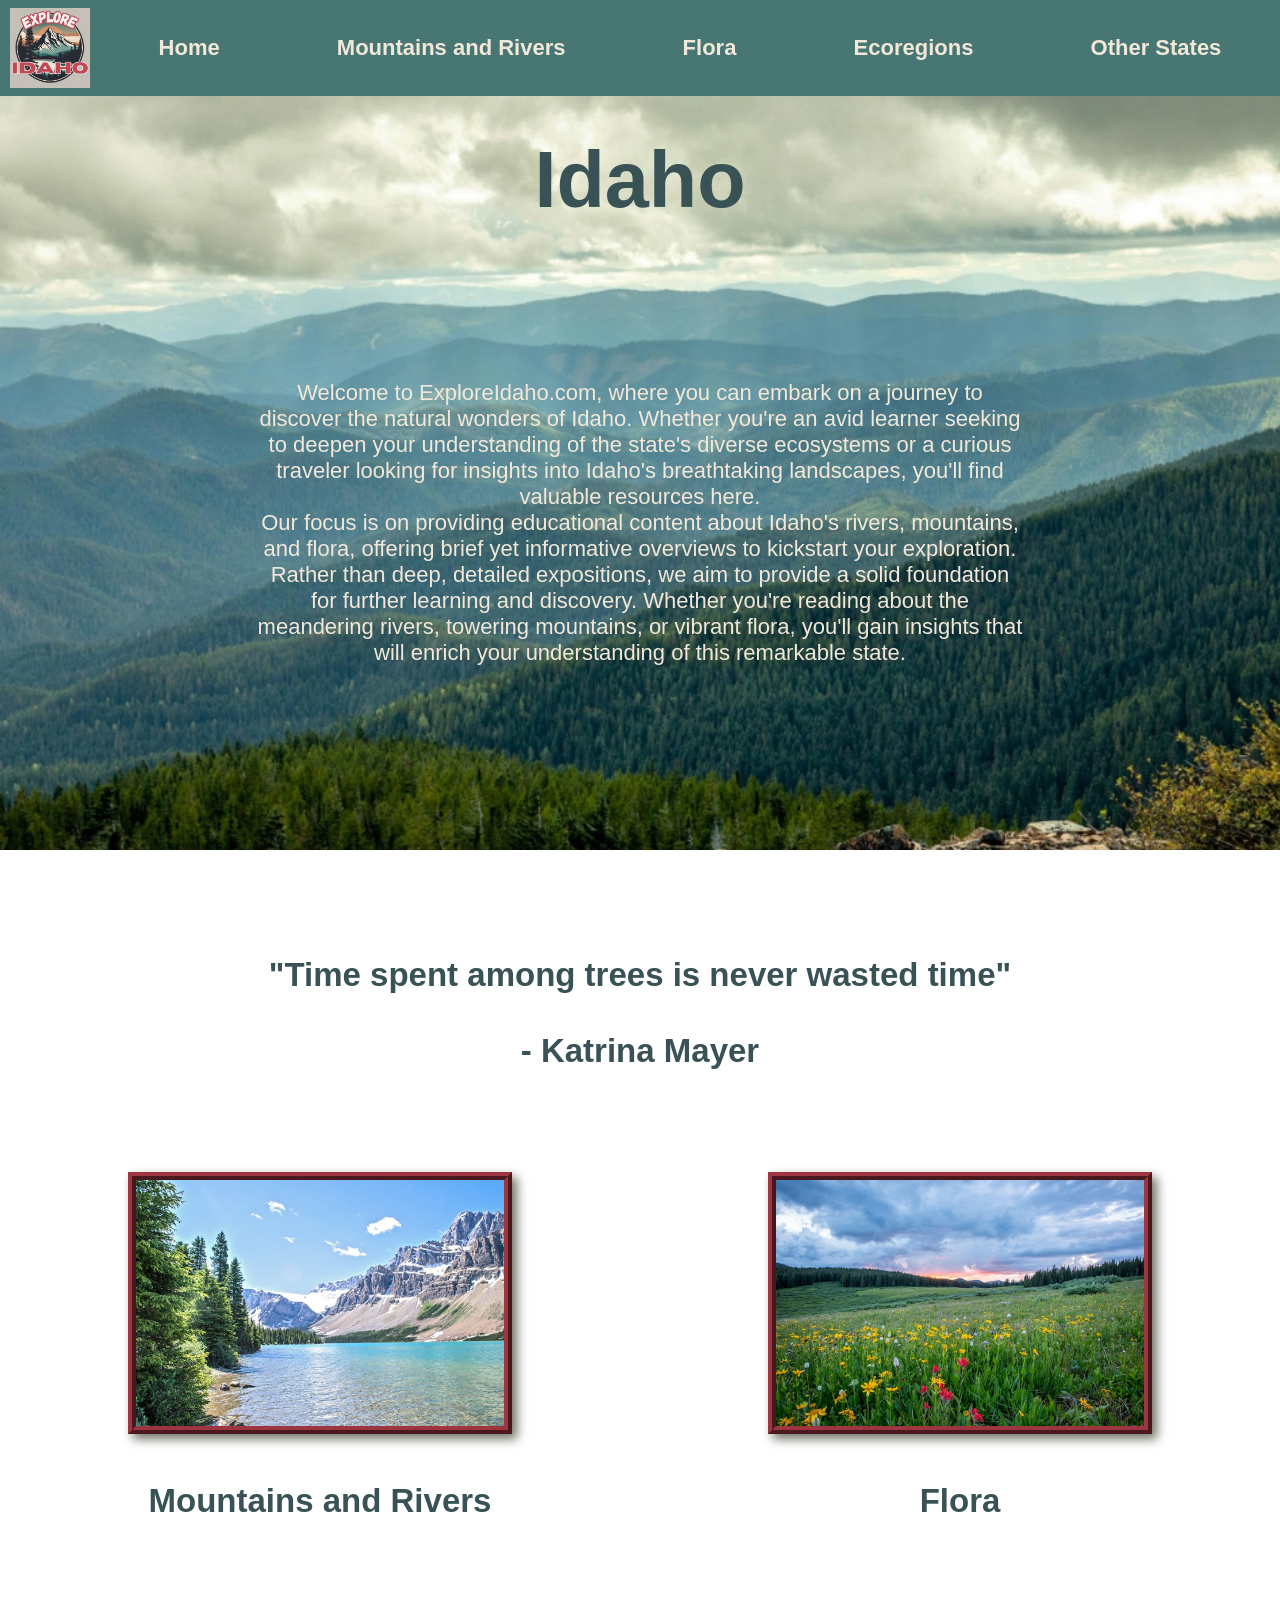
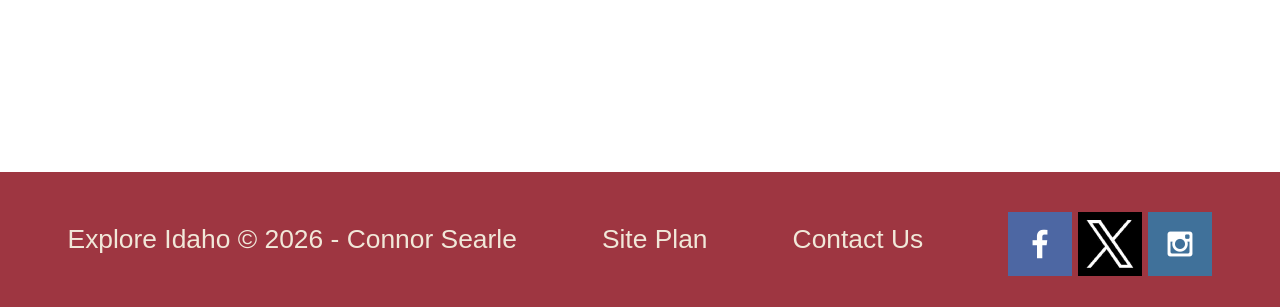
<file: index.html>
<!DOCTYPE html>
<html lang="en">
<head>
    <meta charset="UTF-8">
    <meta http-equiv="X-UA-Compatible" content="IE=edge">
    <meta name="viewport" content="width=device-width, initial-scale=1.0">
    <title>Home | Explore Idaho</title>
    <link rel="stylesheet" href="styles/style.css">
    <script src="scripts/loadHeaderFooter.js" defer></script>
</head>
<body>
    <div id="content">
        <header>
            <!-- https://byui-wdd131-04w26.github.io/cs/explore-idaho/otherstates.html -->
        </header>
        <div id="hero">
            <div id="hero-box">
                <img id="hero-img" src="styles/images/mountains-resized.jpg" alt="Mountains">
            </div>
            <section id="hero-msg">
                <h1 id="home-title">Idaho</h1>
                <div id="home-msg">
                    <p>Welcome to ExploreIdaho.com, where you can embark on a journey to discover the natural wonders of Idaho. Whether you're an avid learner seeking to deepen your understanding of the state's diverse ecosystems or a curious traveler looking for insights into Idaho's breathtaking landscapes, you'll find valuable resources here.</p> 
                    <p>Our focus is on providing educational content about Idaho's rivers, mountains, and flora, offering brief yet informative overviews to kickstart your exploration. Rather than deep, detailed expositions, we aim to provide a solid foundation for further learning and discovery. Whether you're reading about the meandering rivers, towering mountains, or vibrant flora, you'll gain insights that will enrich your understanding of this remarkable state.</p>
                </div>
            </section>
        </div>
        <div id="quote-box"></div>
            <h2 id="quote-text">"Time spent among trees is never wasted time"<br><br>- Katrina Mayer
            </h2>
        <main class="home-grid">
            <section class="mountains-and-rivers-card">
                <a href="mountains-and-rivers.html" style="text-decoration: none;">
                    <img class="card-img" src="styles/images/mountain-and-river.jpg" alt="mountain and river">
                    <h2>Mountains and Rivers</h2>
                </a>
            </section>
            <section class="flora-card">
                <a href="flora.html" style="text-decoration: none;">
                    <img class="card-img" src="styles/images/meadow.jpg" alt="meadow">
                    <h2>Flora</h2>
                </a>
            </section>
        </main>
        <footer>    
        </footer>
    </div>
</body>
</html>
</file>
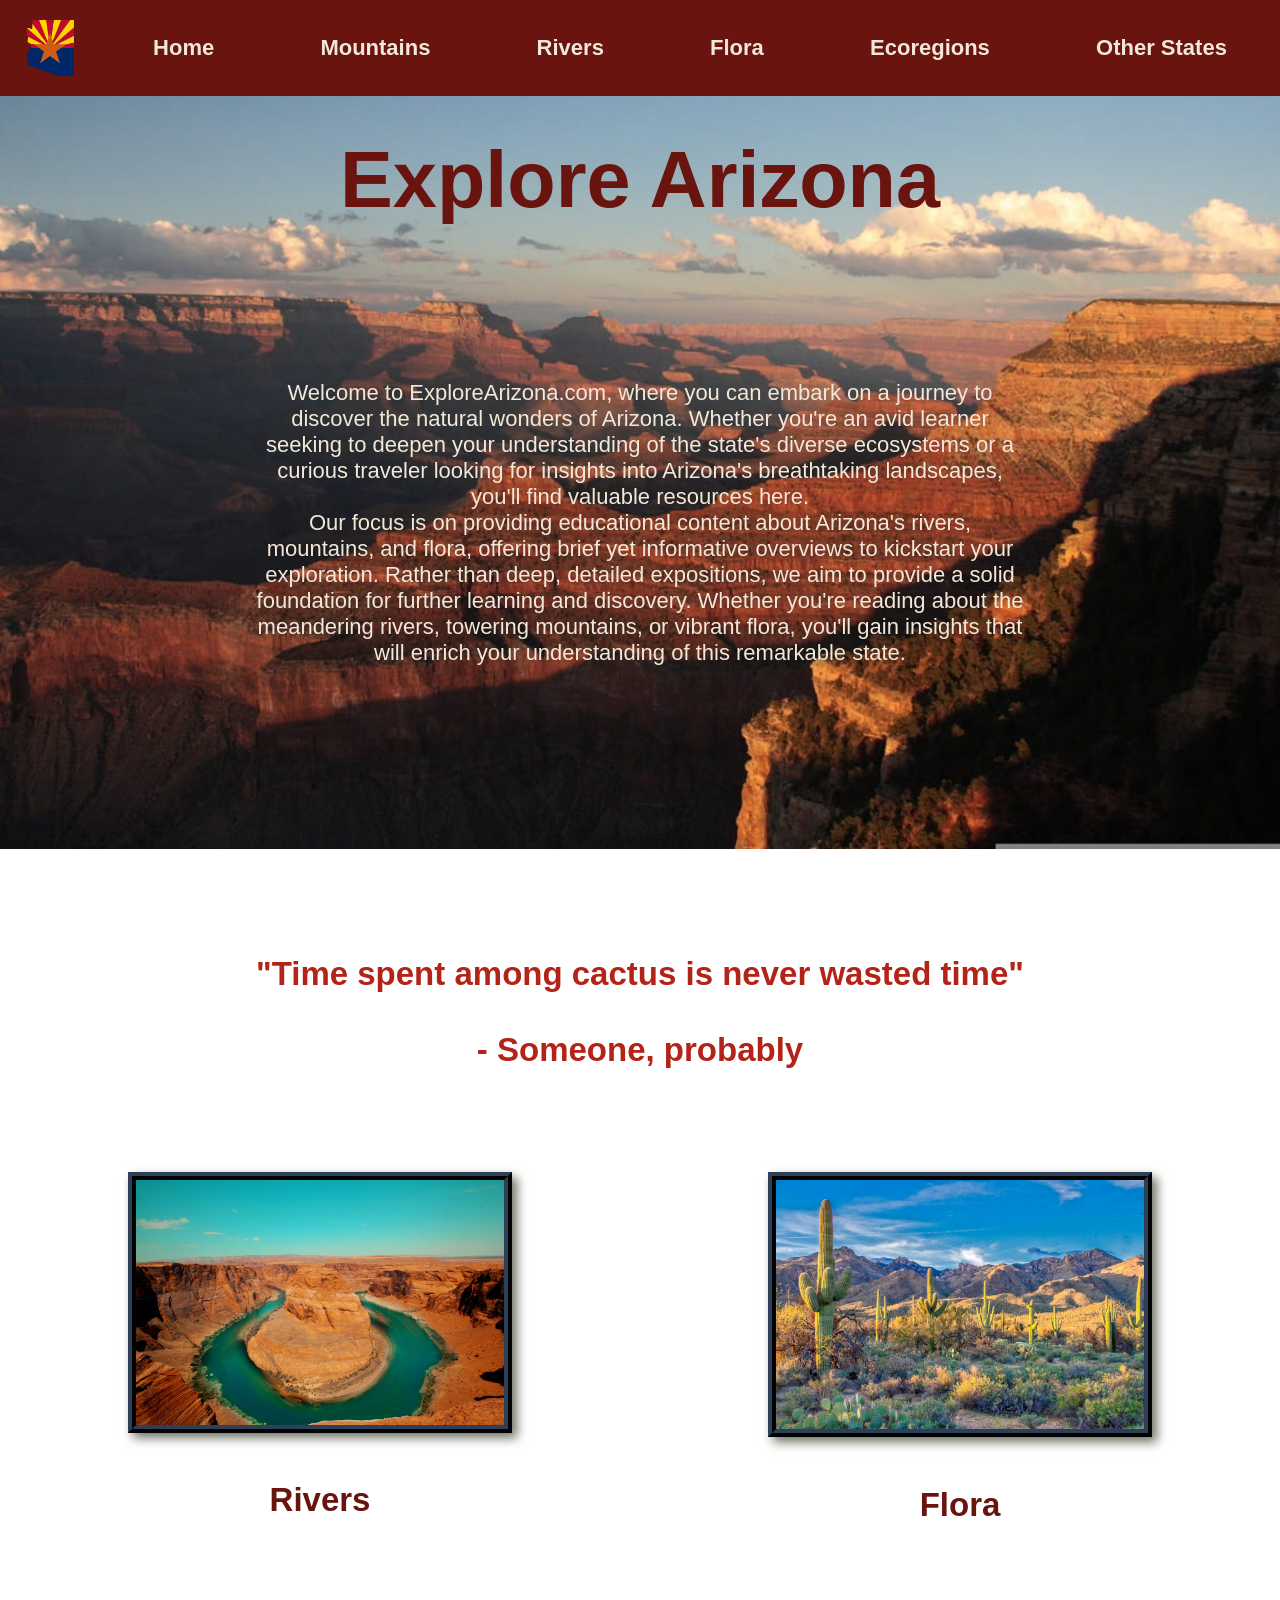
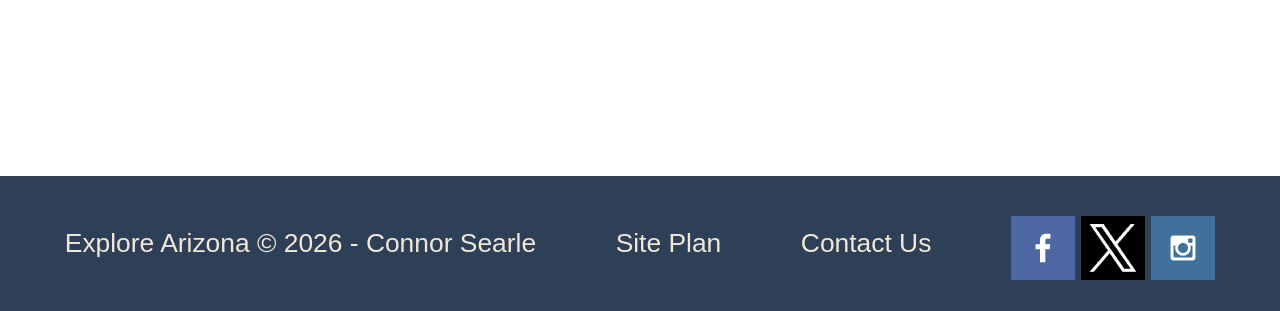
<file: arizona/index.html>
<!DOCTYPE html>
<html lang="en">
<head>
    <meta charset="UTF-8">
    <meta http-equiv="X-UA-Compatible" content="IE=edge">
    <meta name="viewport" content="width=device-width, initial-scale=1.0">
    <title>Home | Explore Arizona</title>
    <link rel="stylesheet" href="styles/styles.css">
    <script src="scripts/loadHeader.js"></script>
</head>
<body>
    <div id="content">
        <div id="header-container"></div>
        <div id="hero">
            <div id="hero-box">
                <img id="hero-img" src="styles/images/grand-canyon.jpg" alt="Mountains">
            </div>
            <section id="hero-msg">
                <h1 id="home-title">Explore Arizona</h1>
                <!-- <h1>Explore Arizona</h1> -->
                <div id="home-msg">
                    <p>Welcome to ExploreArizona.com, where you can embark on a journey to discover the natural wonders of Arizona. Whether you're an avid learner seeking to deepen your understanding of the state's diverse ecosystems or a curious traveler looking for insights into Arizona's breathtaking landscapes, you'll find valuable resources here.</p> 
                    <p>Our focus is on providing educational content about Arizona's rivers, mountains, and flora, offering brief yet informative overviews to kickstart your exploration. Rather than deep, detailed expositions, we aim to provide a solid foundation for further learning and discovery. Whether you're reading about the meandering rivers, towering mountains, or vibrant flora, you'll gain insights that will enrich your understanding of this remarkable state.</p>
                </div>
            </section>
        </div>
        <div id="quote-box"></div>
            <h2 id="quote-text">"Time spent among cactus is never wasted time"<br><br>- Someone, probably
            </h2>
        <main class="home-grid">
            <section class="mountains-and-rivers-card">
                <a href="rivers.html" style="text-decoration: none;">
                    <img class="card-img" src="styles/images/colorado-river-az.jpg" alt="Colorado river">
                    <h2>Rivers</h2>
                </a>
            </section>
            <section class="flora-card">
                <a href="flora.html" style="text-decoration: none;">
                    <img class="card-img" src="styles/images/saguaro.jpg" alt="meadow">
                    <h2>Flora</h2>
                </a>
            </section>
        </main>
        <footer>    
            <p>Explore Arizona &copy; 2026 - Connor Searle</p>
            <p><a href="index.html">Site Plan</a></p>
            <p><a href="index.html">Contact Us</a></p>
            <div class="social">
                <a href="https://facebook.com" target="_blank">
                    <img src="styles/images/facebook.png" alt="fb icon">
                </a>
                <a href="https://x.com" target="_blank">
                    <img src="styles/images/x-icon.png" alt="x icon">
                </a>
                <a href="https://instagram.com" target="_blank">
                    <img src="styles/images/instagram.png" alt="instagram icon">
                </a>
            </div>
        </footer>
    </div>
</body>
</html>
</file>
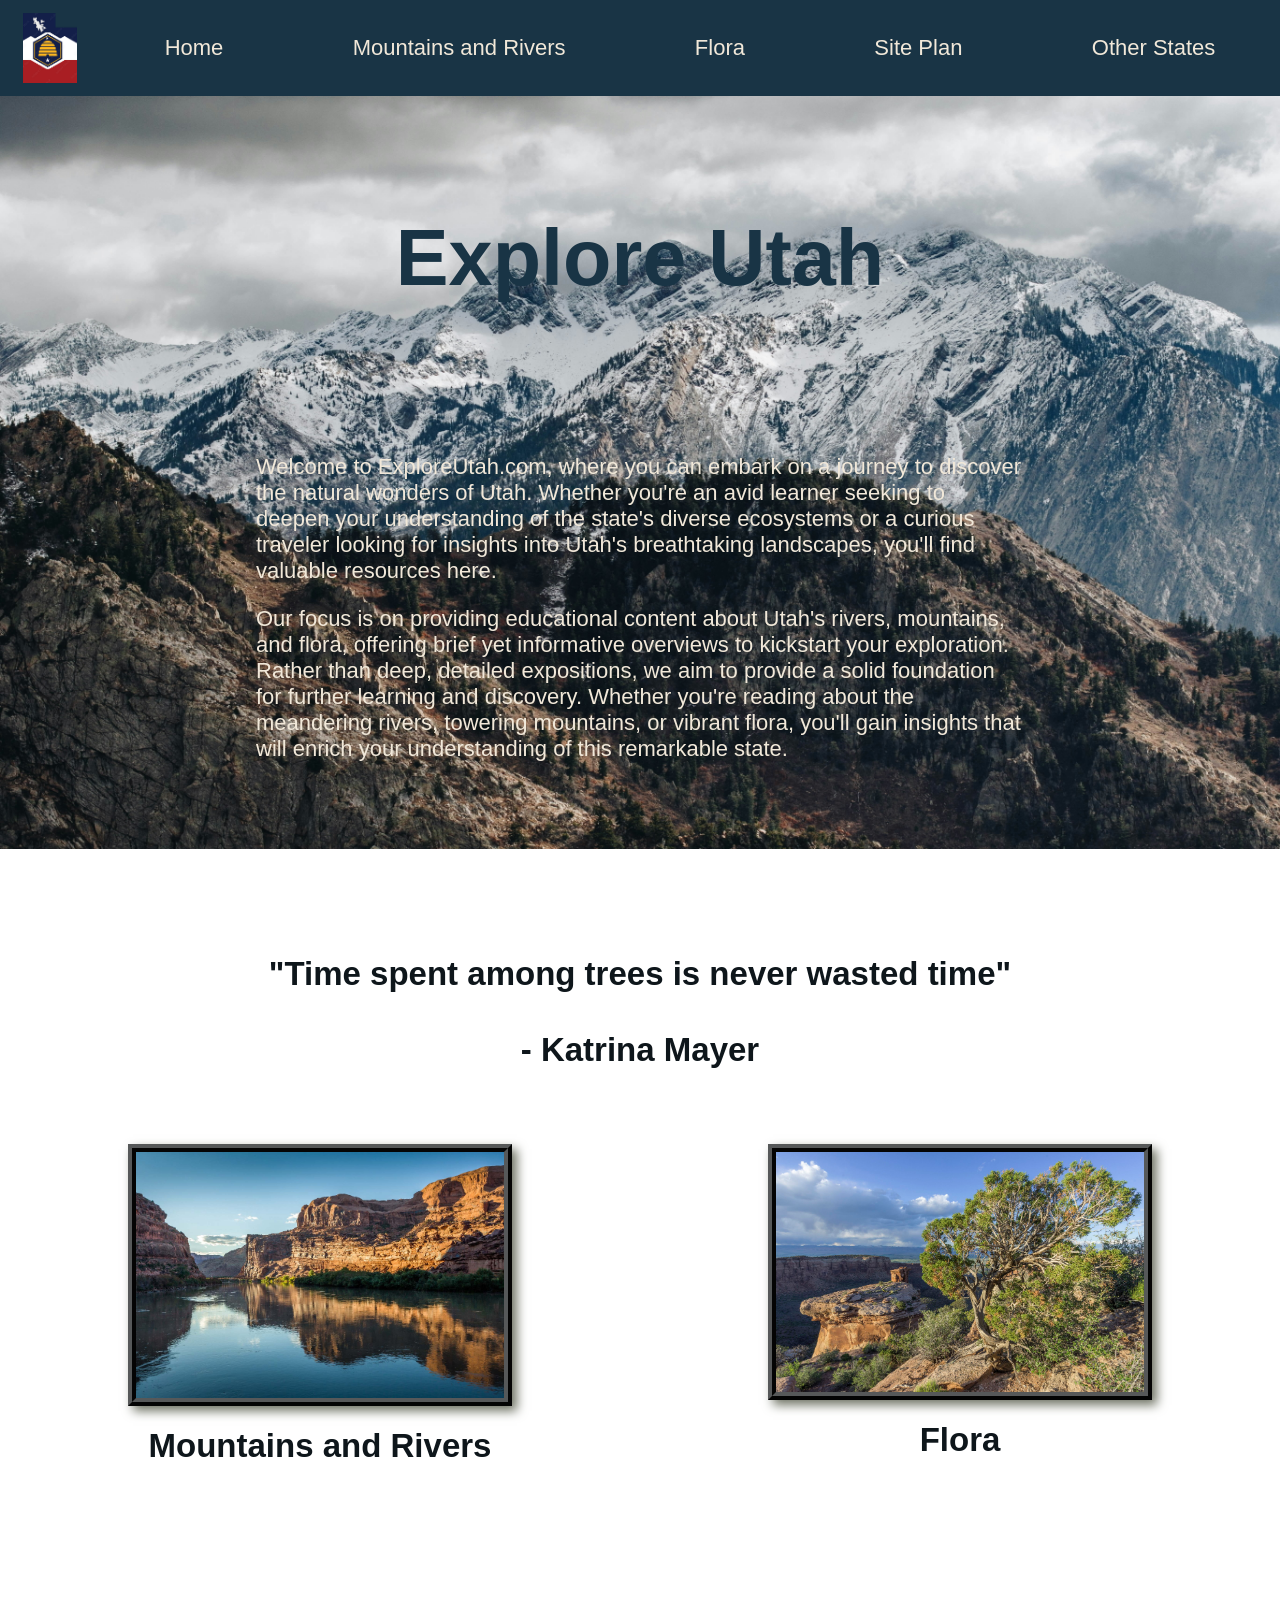
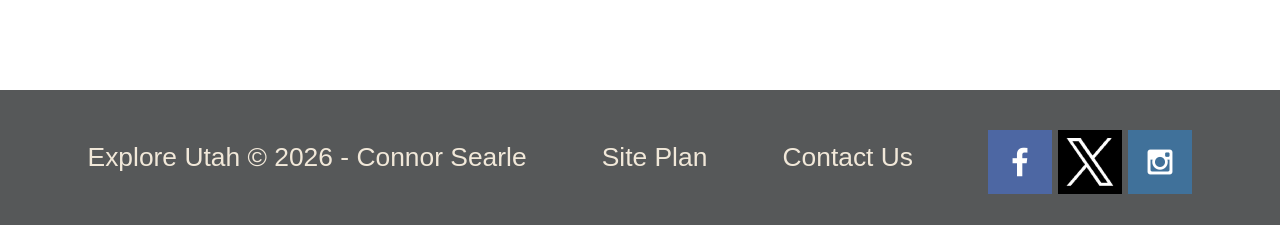
<file: utah/index.html>
<!DOCTYPE html>
<html lang="en">
<head>
    <meta charset="UTF-8">
    <meta http-equiv="X-UA-Compatible" content="IE=edge">
    <meta name="viewport" content="width=device-width, initial-scale=1.0">
    <title>Home | Explore Utah</title>
    <link rel="stylesheet" href="styles/styles.css">
</head>
<body>
    <div id="content">
        <header>
            <a id="logo_link" href="index.html">
                <img class="logo" src="styles/images/utah-state-flag-icon.png" alt="Explore Utah Logo">
            </a>
            <nav>
                <a href="index.html">Home</a>
                <a href="mountains-and-rivers.html">Mountains and Rivers</a>
                <a href="flora.html">Flora</a>
                <a href="index.html">Site Plan</a>
                <a href="https://connorjs55.github.io/western-landscapes/otherstates.html">Other States</a>
            </nav>
        </header>
        <div id="hero">
            <div id="hero-box">
                <img id="hero-img" src="styles/images/wasatch-mts.jpg" alt="Mountains">
            </div>
            <section id="hero-msg">
                <h1 id="home-title">Explore Utah</h1>
                <!-- <h1>Explore Utah</h1> -->
                <div id="home-msg">
                    <p>Welcome to ExploreUtah.com, where you can embark on a journey to discover the natural wonders of Utah. Whether you're an avid learner seeking to deepen your understanding of the state's diverse ecosystems or a curious traveler looking for insights into Utah's breathtaking landscapes, you'll find valuable resources here.</p> 
                    <p>Our focus is on providing educational content about Utah's rivers, mountains, and flora, offering brief yet informative overviews to kickstart your exploration. Rather than deep, detailed expositions, we aim to provide a solid foundation for further learning and discovery. Whether you're reading about the meandering rivers, towering mountains, or vibrant flora, you'll gain insights that will enrich your understanding of this remarkable state.</p>
                </div>
            </section>
        </div>
        <div id="quote-box"></div>
            <h2 id="quote-text">"Time spent among trees is never wasted time"<br><br>- Katrina Mayer
            </h2>
        <main class="home-grid">
            <section class="mountains-and-rivers-card">
                <a href="mountains-and-rivers.html" style="text-decoration: none;">
                    <img class="card-img" src="styles/images/colorado-river-utah.jpg" alt="mountain and river">
                    <h2>Mountains and Rivers</h2>
                </a>
            </section>
            <section class="flora-card">
                <a href="flora.html" style="text-decoration: none;">
                    <img class="card-img" src="styles/images/utah-juniper.jpg" alt="meadow">
                    <h2>Flora</h2>
                </a>
            </section>
        </main>
        <footer>    
            <p>Explore Utah &copy; 2026 - Connor Searle</p>
            <p><a href="site-plan.html">Site Plan</a></p>
            <p><a href="contactus.html">Contact Us</a></p>
            <div class="social">
                <a href="https://facebook.com" target="_blank">
                    <img src="styles/images/facebook.png" alt="fb icon">
                </a>
                <a href="https://x.com" target="_blank">
                    <img src="styles/images/x-icon.png" alt="x icon">
                </a>
                <a href="https://instagram.com" target="_blank">
                    <img src="styles/images/instagram.png" alt="instagram icon">
                </a>
            </div>
        </footer>
    </div>
</body>
</html>
</file>
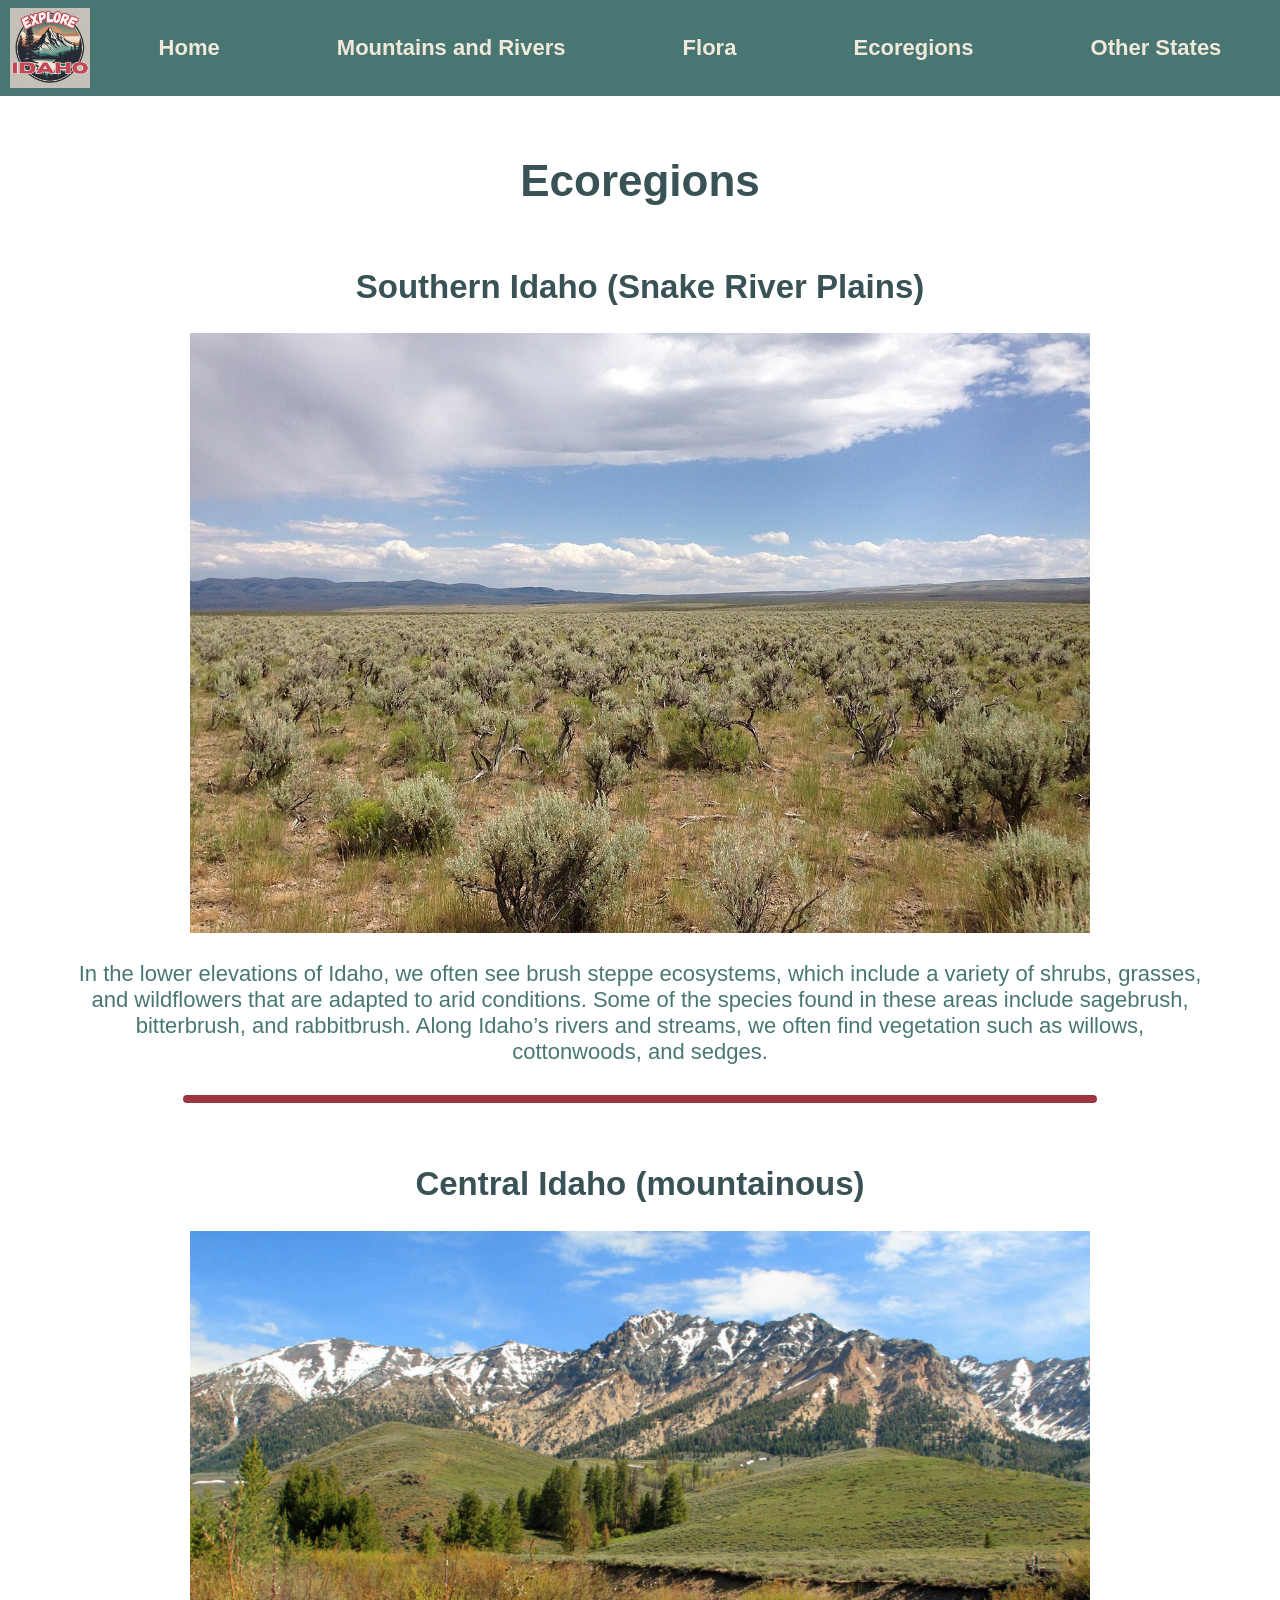
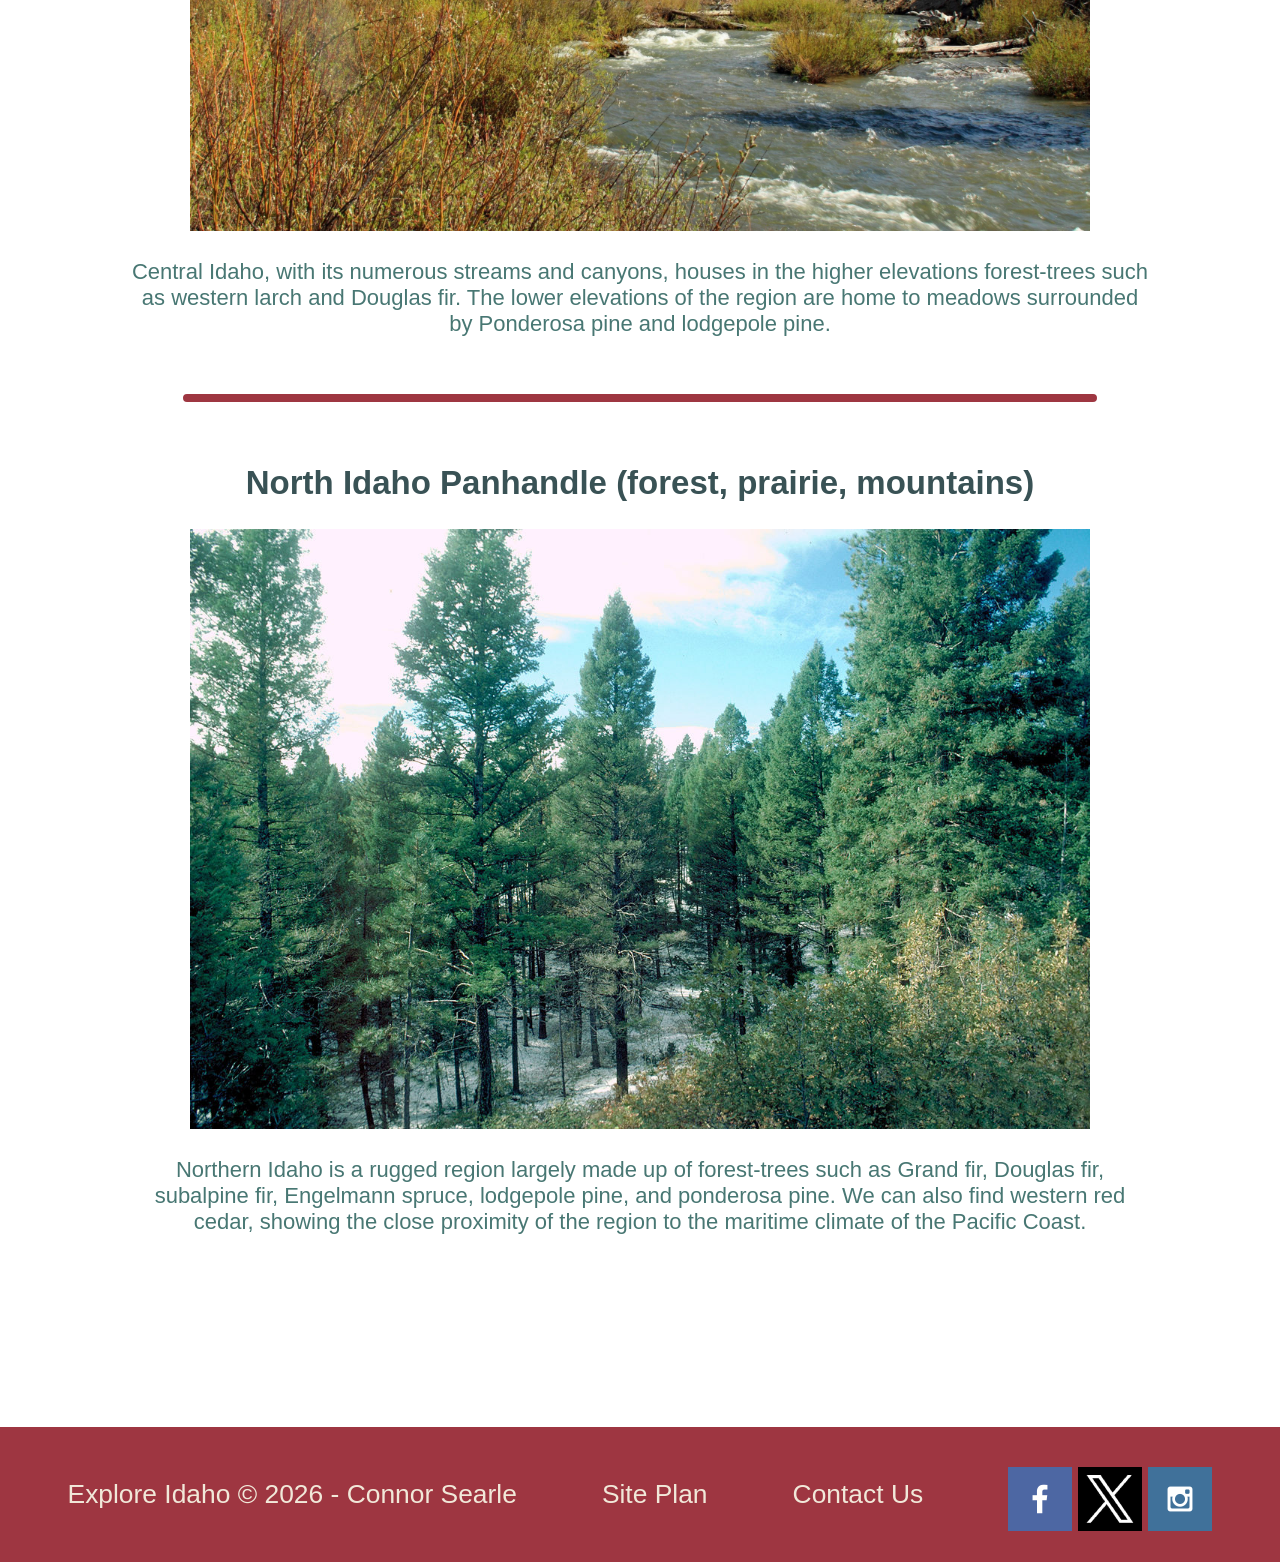
<file: ecoregions.html>
<!DOCTYPE html>
<html lang="en">
<head>
    <meta charset="UTF-8">
    <meta name="viewport" content="width=device-width, initial-scale=1.0">
    <title>Ecoregions | Explore Idaho</title>
    <link rel="stylesheet" href="styles/style.css">
    <script src="scripts/loadHeaderFooter.js" defer></script>
</head>
<body>
    <header></header>
    <main class="ecoregions">
        <h1 class="child-page-title">Ecoregions</h1>
        <!-- <section class="info">
            <img class="info-img" src="styles/images/indian-paintbrush-wildflowers-2.jpg" alt="indian paintbrush wildflower">
            <div class="info-text">
                <p>Thanks to its large size, the state of Idaho enjoys 
                    a variety of different terrains in different regions, 
                    which also bring a variety of different plant species. 
                    Some species can be found throughout the state, while 
                    others are typically only found in one or two regions.
                </p>
            </div>
        </section>

        <hr> -->

        <section class="info">
            <h2>Southern Idaho (Snake River Plains)</h2>
            <img class="info-img" src="styles/images/southern-idaho.jpg" alt="southern idaho sagebrush">
            <div class="info-text">
                <p>In the lower elevations of Idaho, we often see brush 
                    steppe ecosystems, which include a variety of shrubs, 
                    grasses, and wildflowers that are adapted to arid 
                    conditions. Some of the species found in these areas 
                    include sagebrush, bitterbrush, and rabbitbrush. 
                    Along Idaho’s rivers and streams, we often find 
                    vegetation such as willows, cottonwoods, and sedges.
                </p>
            </div>

        <hr>

        <section class="info">
            <h2>Central Idaho (mountainous)</h2>
            <img class="info-img" src="styles/images/central-idaho.jpg" alt="central idaho">
            <div class="info-text">
                <p>Central Idaho, with its numerous streams and canyons, houses in the higher elevations forest-trees such as western larch and Douglas fir. The lower elevations of the region are home to meadows surrounded by Ponderosa pine and lodgepole pine.</p>
            </div>
        </section>

        <hr>

        <section class="info">
            <h2>North Idaho Panhandle (forest, prairie, mountains)</h2>
            <img class="info-img" src="styles/images/douglas-fir-forest.jpg" alt="forest of trees">
            <div class="info-text">
                <p>Northern Idaho is a rugged region largely made up of forest-trees such as Grand fir, Douglas fir, subalpine fir, Engelmann spruce, lodgepole pine, and ponderosa pine. We can also find western red cedar, showing the close proximity of the region to the maritime climate of the Pacific Coast.</p>
            </div>
        </section>

        <section class="info">
            <!-- <div class="info-text">
            </div> -->
        </section>
    </main>    
    <footer></footer>
</body>
</html>
</file>
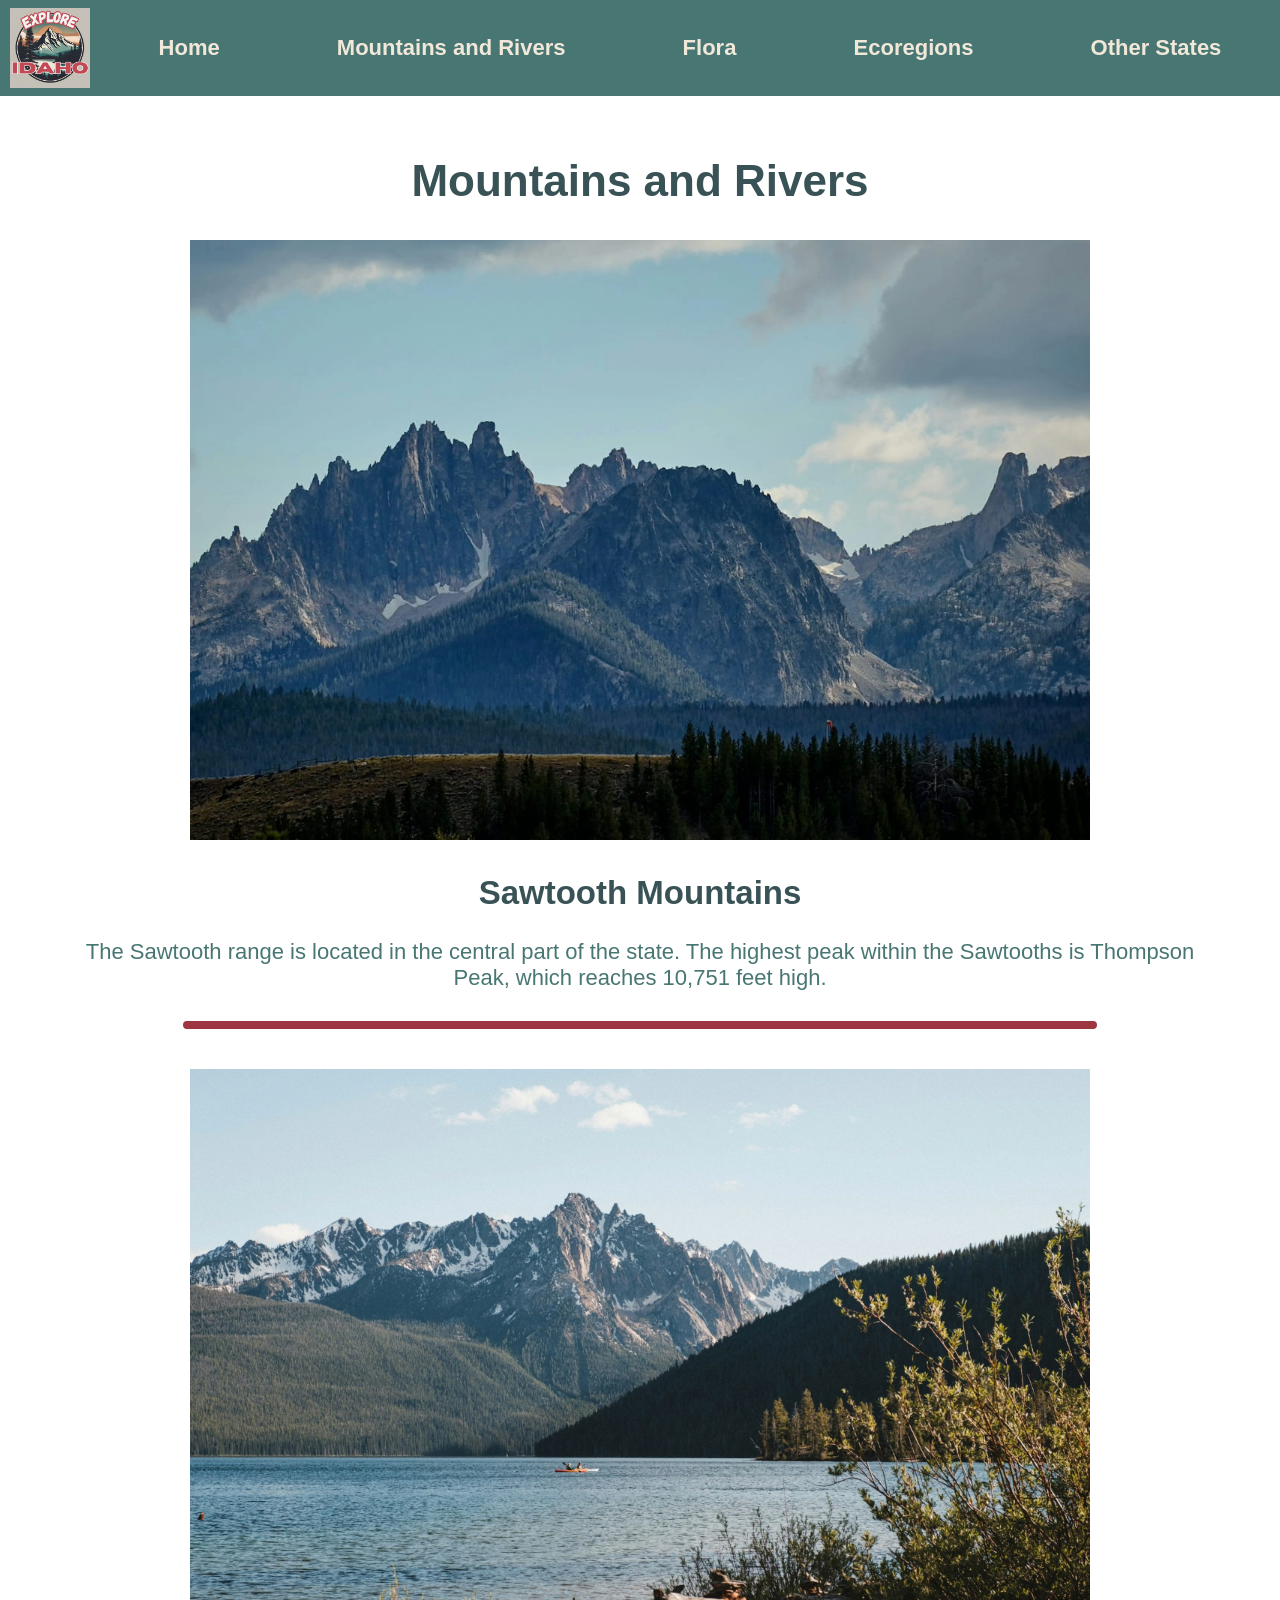
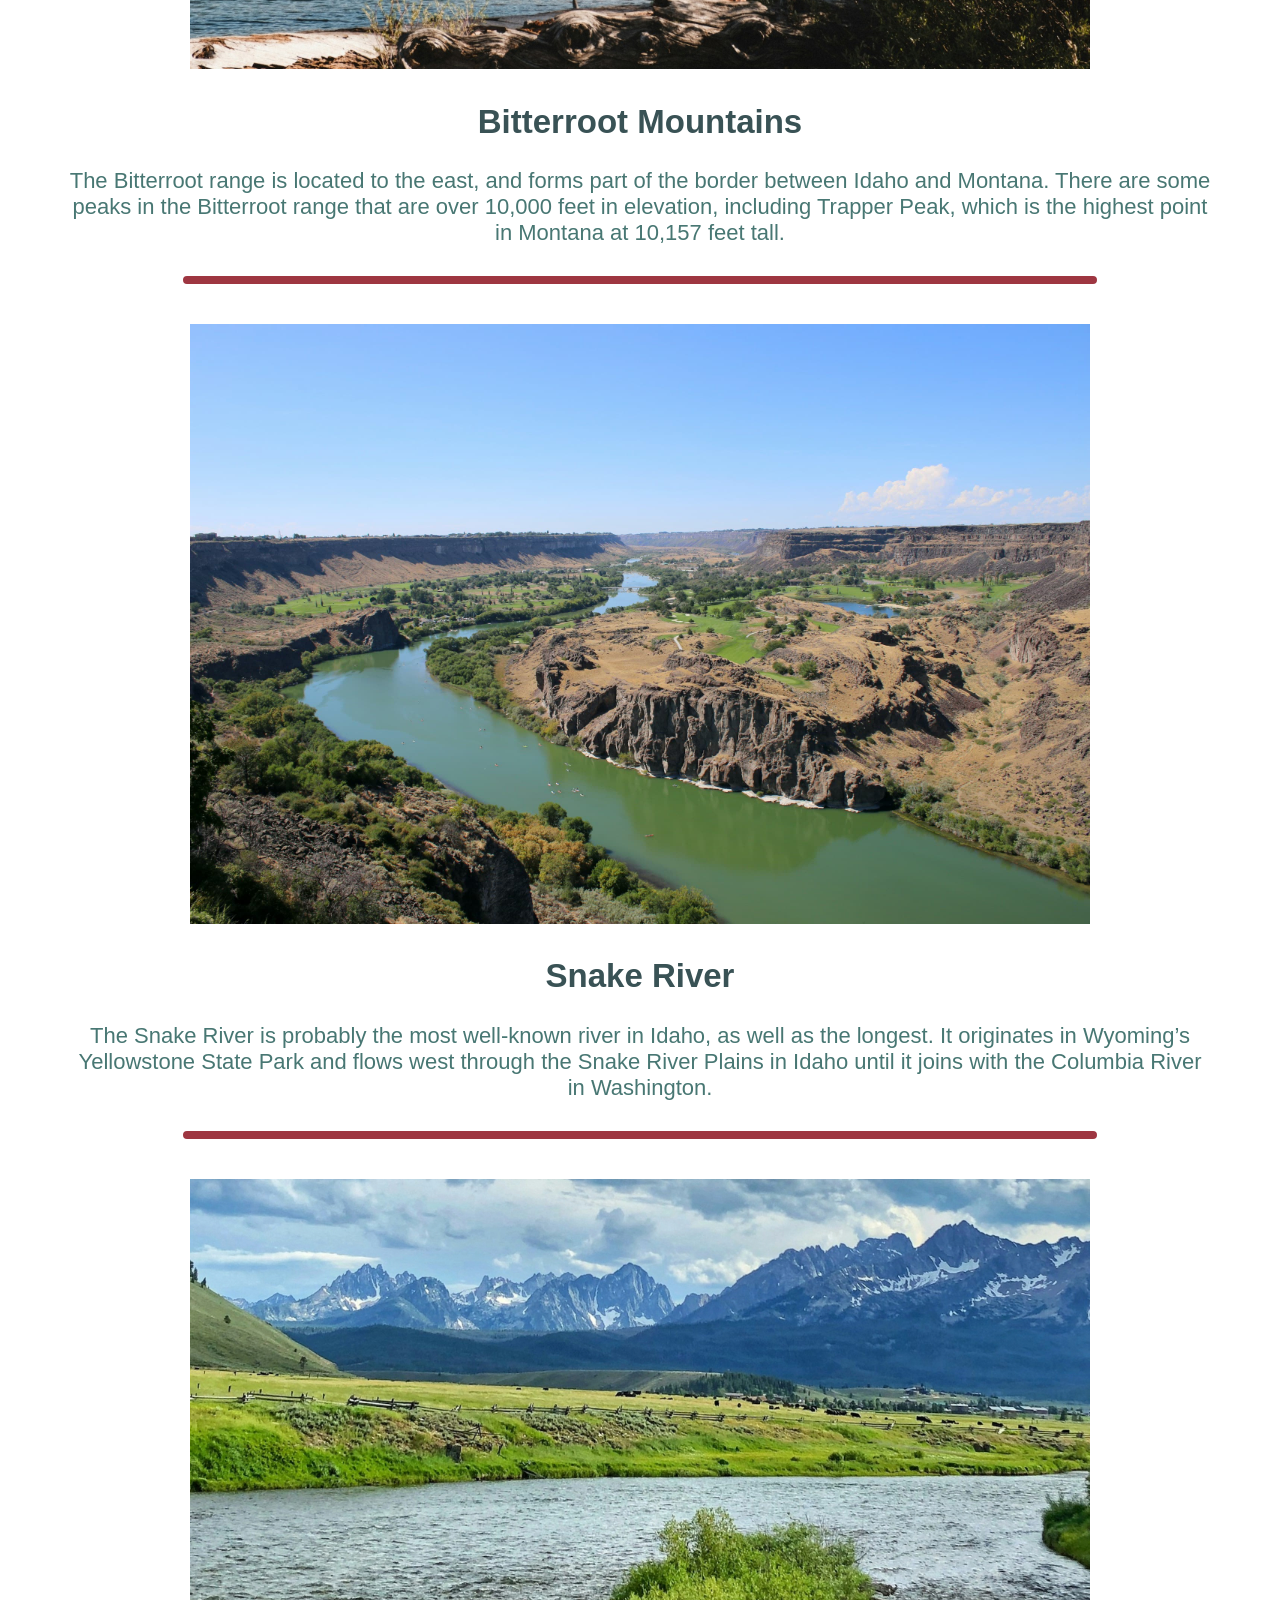
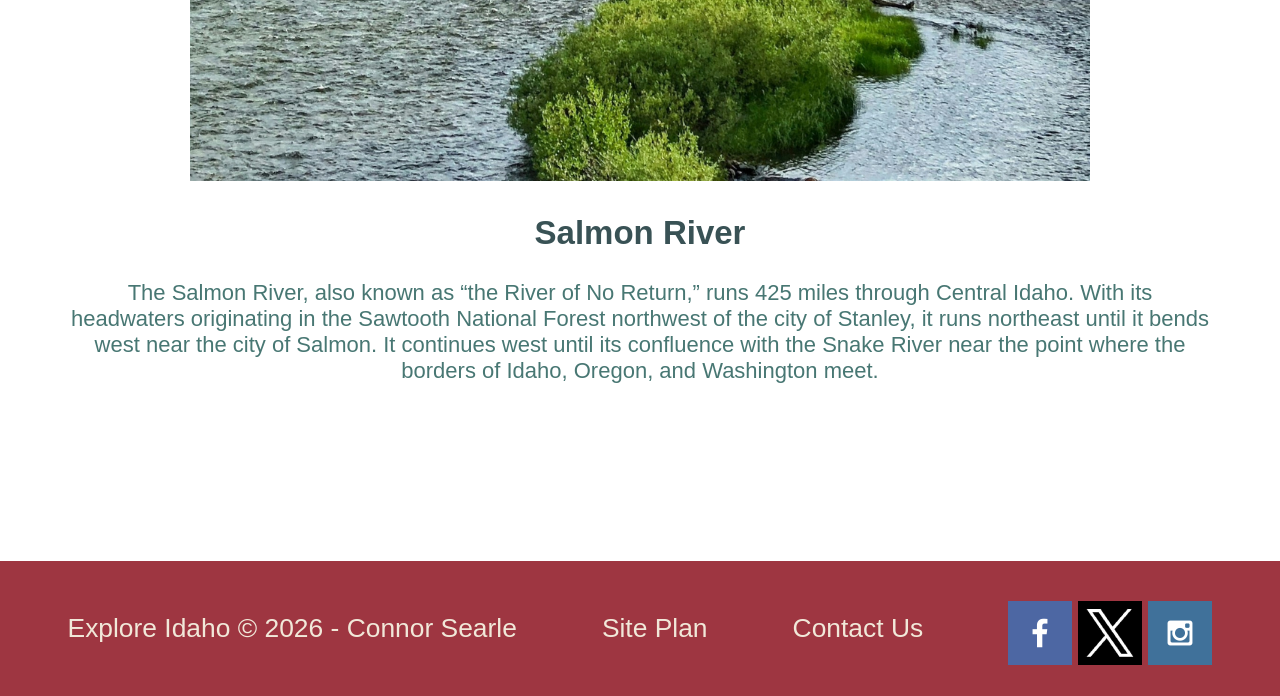
<file: mountains-and-rivers.html>
<!DOCTYPE html>
<html lang="en">
<head>
    <meta charset="UTF-8">
    <meta name="viewport" content="width=device-width, initial-scale=1.0">
    <title>Mountains and Rivers | Explore Idaho</title>
    <link rel="stylesheet" href="styles/style.css">
    <script src="scripts/loadHeaderFooter.js" defer></script>
</head>
<body>
    <header></header>
    <main class="mountains-and-rivers-body">
        <h1 class="child-page-title">Mountains and Rivers</h1>
        <section class="info">

<!-- 
I should separate mountains into a different page. 
Add to mountains some stuff that I've learned when I made my handdrawn map

Great Basin is the largest basin in North America, which means there are no outlets to the ocean.
Because the Snake River joins the Columbia river, the Snake River Valley is not part of the Great Basin. It almost
marks the northern boundary of the Great Basin

Basin and Range Province is not the same thing as the Great Basin, although they do overlap a lot. 
It is characterized by unique "basin and range topography", which features abrupt changes in elevation, 
alternating between narrow faulted mountain chains and flat arid valleys or basins

-->


            <img class="info-img" src="styles/images/sawtooth-mts.jpg" alt="sawtooth mountains">
            <div class="info-text">
                <h2>Sawtooth Mountains</h2>
                <p>The Sawtooth range is located in the central part of the state. The highest peak within the Sawtooths is Thompson Peak, 
                    which reaches 10,751 feet high.</p>
            </div>
            <hr>
        </section>
        <section class="info">
            <img class="info-img" src="styles/images/bitterroot-mts.jpg" alt="bitterroot mountains">
            <div class="info-text">
                <h2>Bitterroot Mountains</h2>
                <p>The Bitterroot range is located to the east, and forms part of the border between Idaho and Montana. 
                    There are some peaks in the Bitterroot range that are over 10,000 feet in elevation, including Trapper Peak, 
                    which is the highest point in Montana at 10,157 feet tall.</p>
            </div>
            <hr>
        </section>
        <!-- <section class="info">
            <img class="info-img" src="styles/images/clearwater-mts.jpg" alt="clearwater mountains">
            <div class="info-text">
                <h2>Clearwater Mountains</h2>
                <p>In northern Idaho, we find the Clearwater mountains. Located in the lower panhandle of the state of Idaho, 
                    the Clearwater mountains reach their highest peak at Stripe Mountain, which is 9,001 feet in elevation.</p>
            </div>
        </section> -->
        <section class="info">
            <img class="info-img" src="styles/images/snake-river-2.jpg" alt="snake river">
            <div class="info-text">
                <h2>Snake River</h2>
                <p>The Snake River is probably the most well-known river in Idaho, as well as the longest. It originates in 
                    Wyoming’s Yellowstone State Park and flows west through the Snake River Plains in Idaho until it joins with 
                    the Columbia River in Washington.</p>
            </div>
            <hr>
        </section>
        <section class="info">
            <img class="info-img" src="styles/images/salmon-river.jpg" alt="salmon river">
            <div class="info-text">
                <h2>Salmon River</h2>
                <p>The Salmon River, also known as “the River of No Return,” runs 425 miles through Central Idaho. With its 
                    headwaters originating in the Sawtooth National Forest northwest of the city of Stanley, it runs northeast 
                    until it bends west near the city of Salmon. It continues west until its confluence with the Snake River 
                    near the point where the borders of Idaho, Oregon, and Washington meet.</p>
            </div>
        </section>
        <!-- <section class="info">
            <img class="info-img" src="styles/images/clearwater-river.jpg" alt="clearwater river">
            <div class="info-text">
                <h2>Clearwater River</h2>
                <p>The Clearwater River is a major tributary of the Snake River, and flows through the Clearwater mountains in northern Idaho. It originates in the Bitterroot range, then flows westward until it joins the Snake River near Lewiston, Idaho.</p>
            </div>
        </section> -->
    </main>    
    <footer></footer>
</body>
</html>
</file>
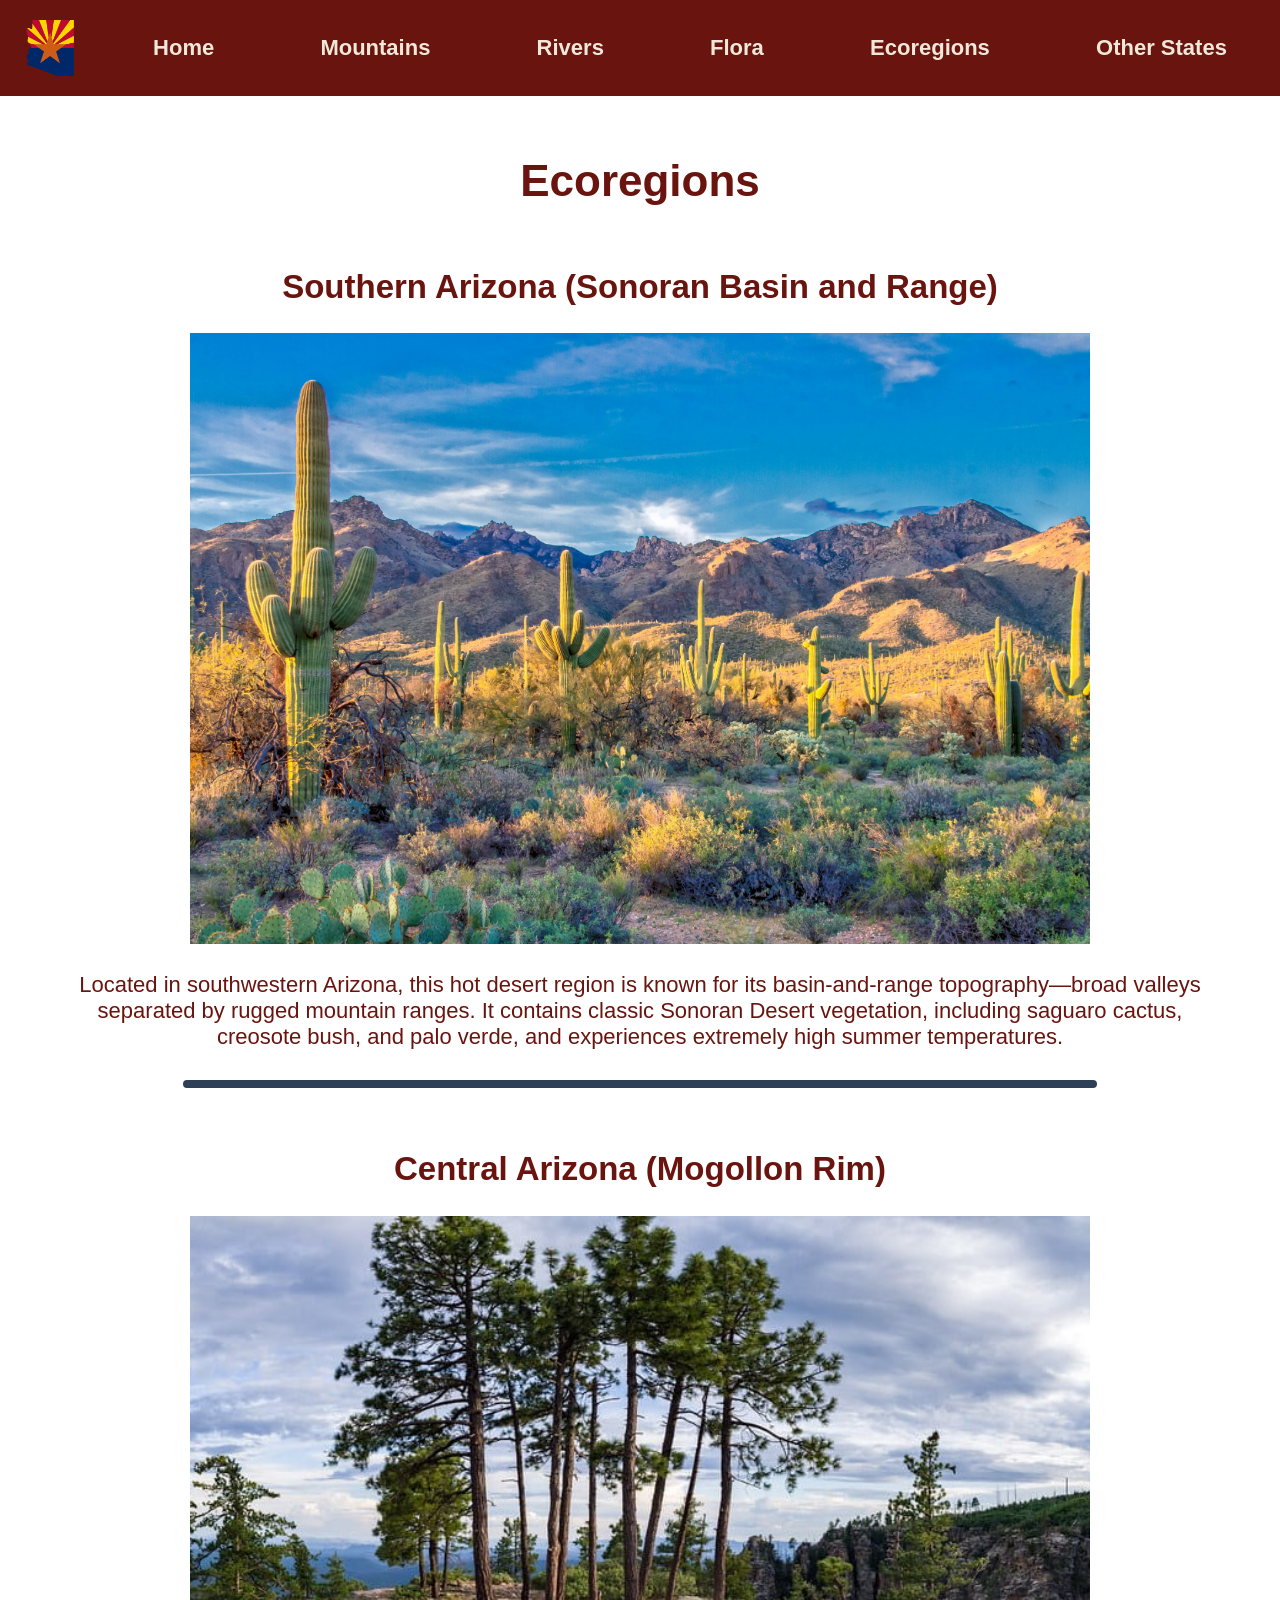
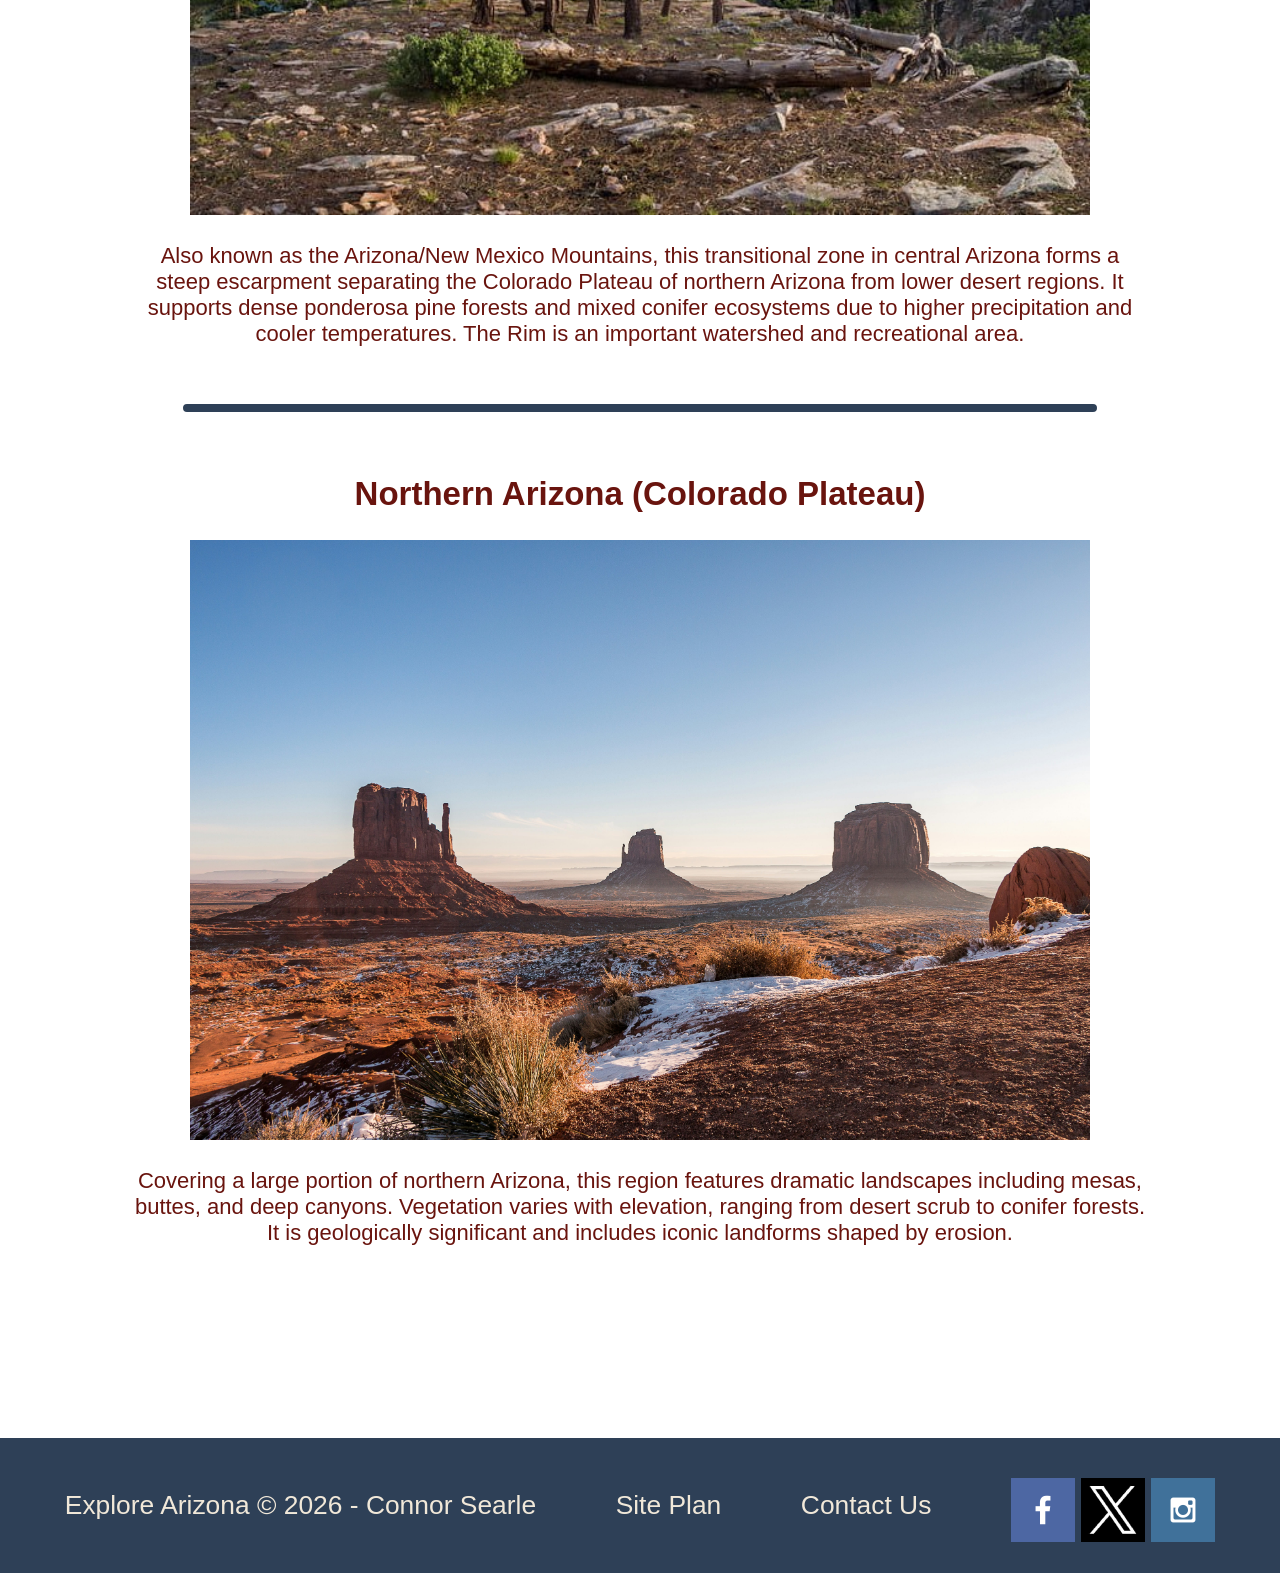
<file: arizona/ecoregions.html>
<!DOCTYPE html>
<html lang="en">
<head>
    <meta charset="UTF-8">
    <meta name="viewport" content="width=device-width, initial-scale=1.0">
    <title>Mountains and Rivers | Explore Arizona</title>
    <link rel="stylesheet" href="styles/styles.css">
    <script src="scripts/loadHeader.js"></script>
</head>
<body>
    <div id="header-container"></div>
    <main class="ecoregions">
        <h1 class="child-page-title">Ecoregions</h1>

        <section class="info">
            <h2>Southern Arizona (Sonoran Basin and Range)</h2>
            <img class="info-img" src="styles/images/saguaro.jpg" alt="Sonoran Desert">
            <div class="info-text">
                <p>Located in southwestern Arizona, this hot desert region is known for its basin-and-range topography—broad valleys separated by rugged mountain ranges. 
                    It contains classic Sonoran Desert vegetation, including saguaro cactus, creosote bush, and palo verde, and experiences extremely high summer temperatures.
                </p>
            </div>

        <hr>

        <section class="info">
            <h2>Central Arizona (Mogollon Rim)</h2>
            <img class="info-img" src="styles/images/mogollon-rim.jpg" alt="Mogollon Rim">
            <div class="info-text">
                <p>Also known as the Arizona/New Mexico Mountains, this transitional zone in central Arizona forms a steep escarpment separating the Colorado Plateau of northern Arizona from lower desert regions. 
                    It supports dense ponderosa pine forests and mixed conifer ecosystems due to higher precipitation and cooler temperatures. 
                    The Rim is an important watershed and recreational area.</p>
            </div>
        </section>

        <hr>

        <section class="info">
            <h2>Northern Arizona (Colorado Plateau)</h2>
            <img class="info-img" src="styles/images/monument-valley-3.jpg" alt="Monument Valley">
            <div class="info-text">
                <p>Covering a large portion of northern Arizona, this region features dramatic landscapes including mesas, buttes, and deep canyons. 
                    Vegetation varies with elevation, ranging from desert scrub to conifer forests. 
                    It is geologically significant and includes iconic landforms shaped by erosion.</p>
            </div>
        </section>

        <section class="info">
            <!-- <div class="info-text">
            </div> -->
        </section>
    </main>    
    <footer>    
        <p>Explore Arizona &copy; 2026 - Connor Searle</p>
        <p><a href="site-plan.html">Site Plan</a></p>
        <p><a href="contactus.html">Contact Us</a></p>
        <div class="social">
            <a href="https://facebook.com" target="_blank">
                <img src="styles/images/facebook.png" alt="fb icon">
            </a>
            <a href="https://x.com" target="_blank">
                <img src="styles/images/x-icon.png" alt="x icon">
            </a>
            <a href="https://instagram.com" target="_blank">
                <img src="styles/images/instagram.png" alt="instagram icon">
            </a>
        </div>
    </footer>
</body>
</html>
</file>
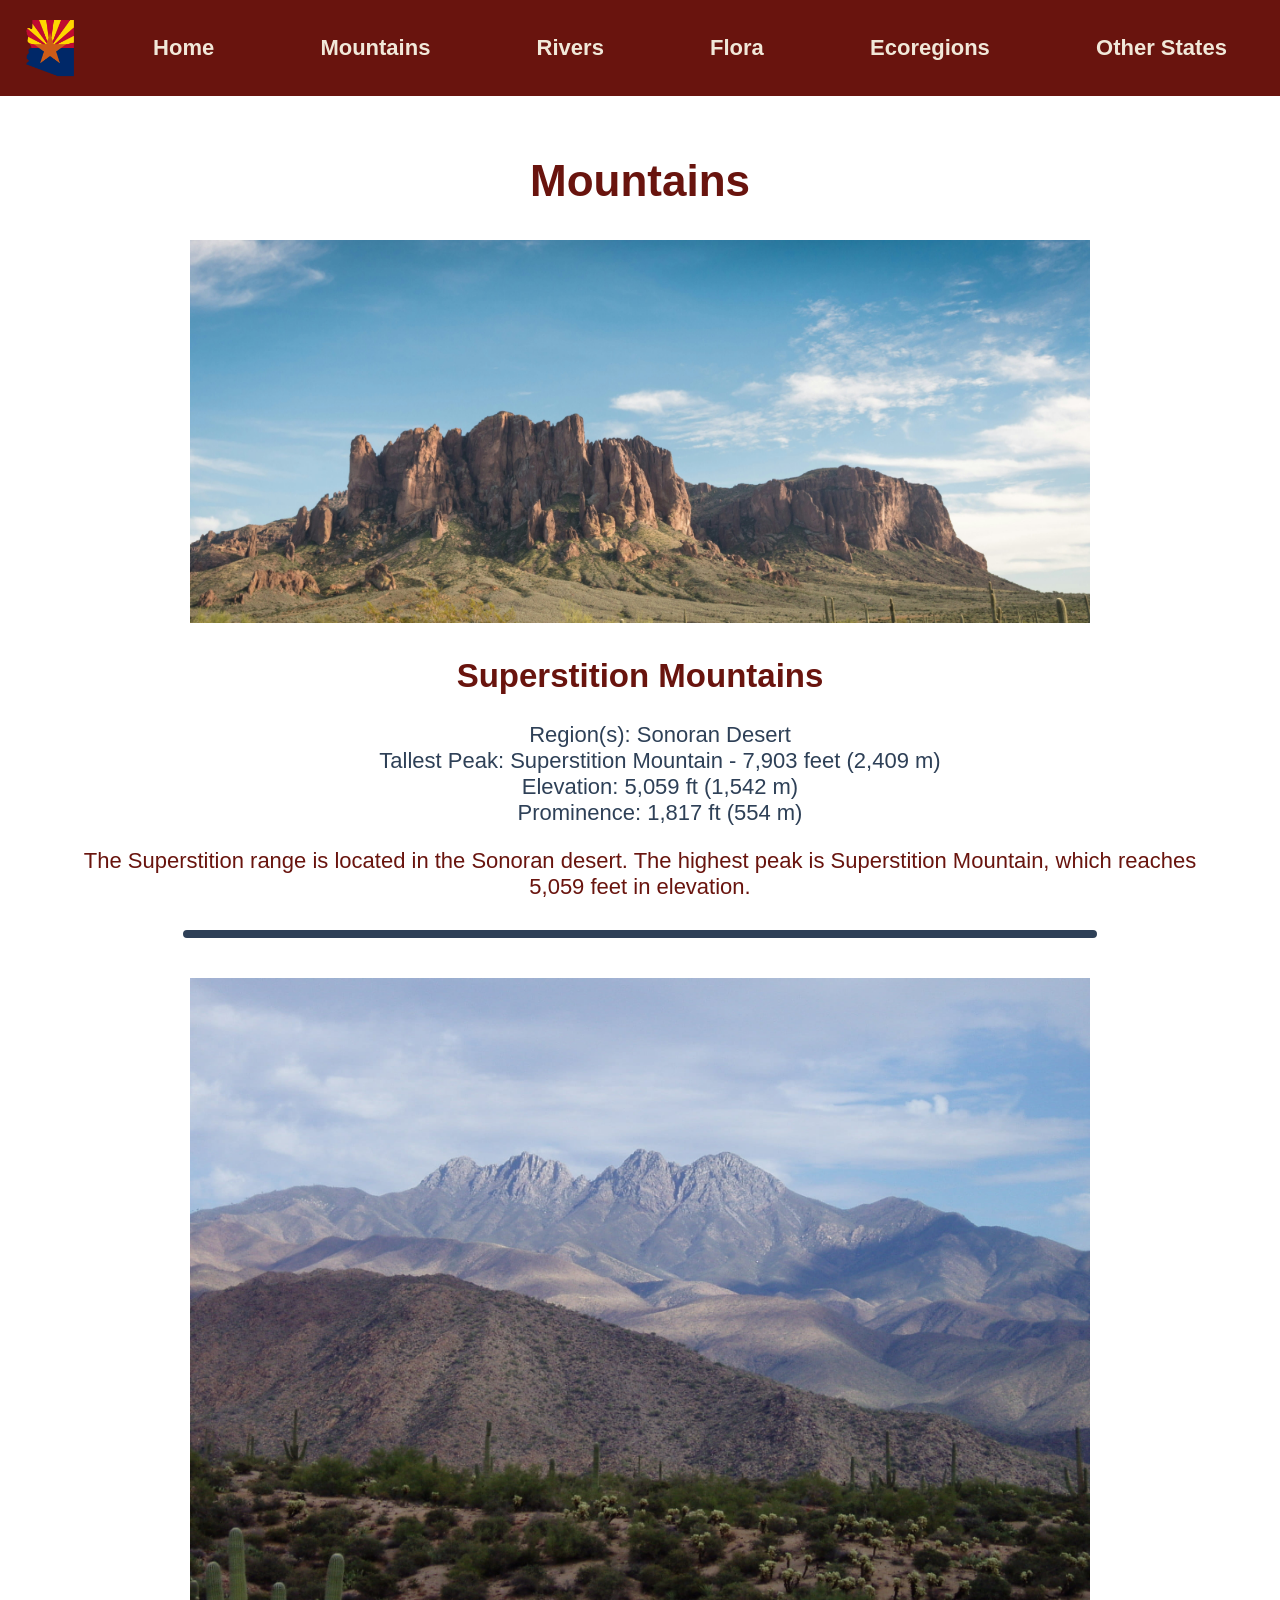
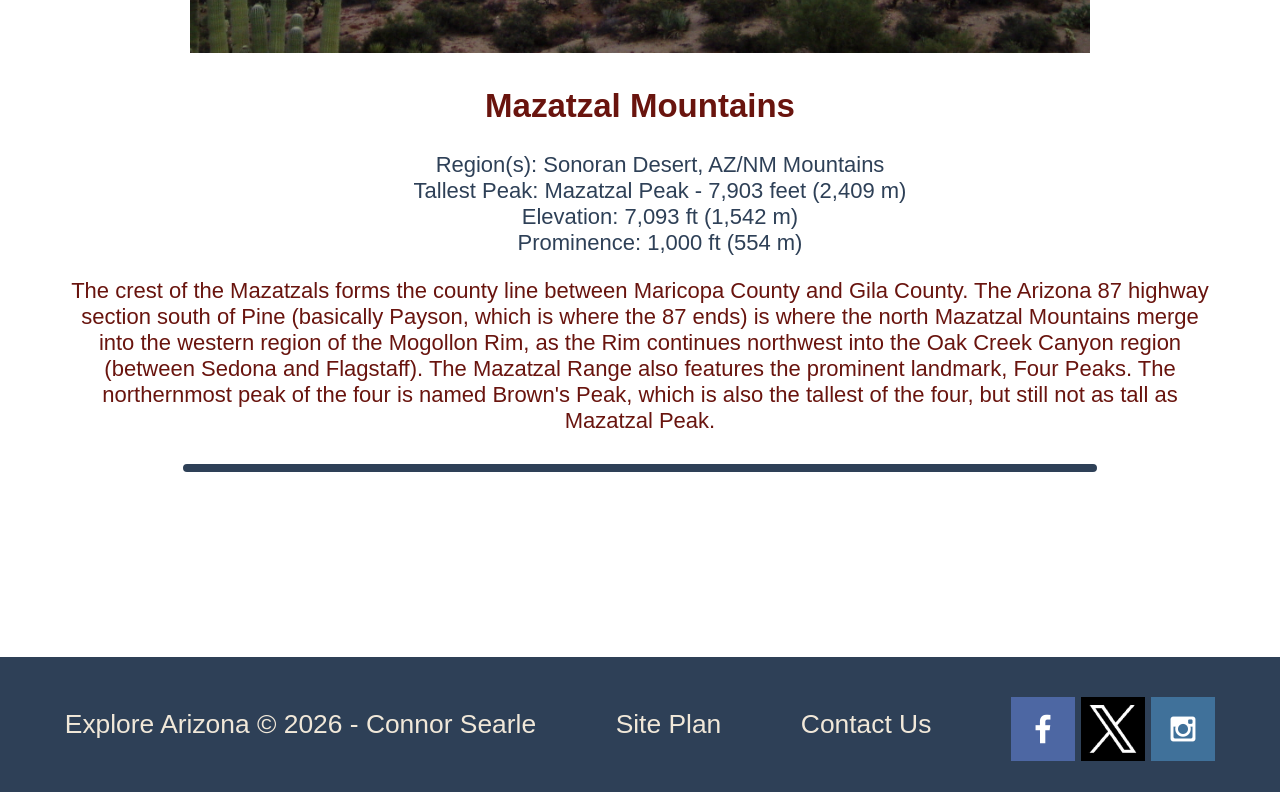
<file: arizona/mountains.html>
<!DOCTYPE html>
<html lang="en">
<head>
    <meta charset="UTF-8">
    <meta name="viewport" content="width=device-width, initial-scale=1.0">
    <title>Mountains | Explore Arizona</title>
    <link rel="stylesheet" href="styles/styles.css">
    <script src="scripts/loadHeader.js"></script>
</head>
<body>
    <div id="header-container"></div>
    <main class="mountains-and-rivers-body">
        <h1 class="child-page-title">Mountains</h1>
        <section class="info">
            <img class="info-img" src="styles/images/superstition-mts.jpg" alt="sawtooth mountains">
            <div class="info-text">
                <h2>Superstition Mountains</h2>
                <ul>
                    <li>Region(s): Sonoran Desert</li>
                    <li>Tallest Peak: Superstition Mountain - 7,903 feet (2,409 m)</li>
                    <li>Elevation: 5,059 ft (1,542 m)</li>
                    <li>Prominence: 1,817 ft (554 m)</li>
                </ul>
                <p>The Superstition range is located in the Sonoran desert. 
                    The highest peak is Superstition Mountain, which reaches 5,059 feet in elevation.</p>
            </div>
            <hr>
        </section>
        <section class="info">
            <img class="info-img" src="styles/images/mazatzal-mts.jpg" alt="bitterroot mountains">
            <div class="info-text">
                <h2>Mazatzal Mountains</h2>
                <ul>
                    <li>Region(s): Sonoran Desert, AZ/NM Mountains</li>
                    <li>Tallest Peak: Mazatzal Peak - 7,903 feet (2,409 m)</li>
                    <li>Elevation: 7,093 ft (1,542 m)</li>
                    <li>Prominence: 1,000 ft (554 m)</li>
                </ul>
                <p>The crest of the Mazatzals forms the county line between Maricopa County and Gila County. 
                    The Arizona 87 highway section south of Pine (basically Payson, which is where the 87 ends) is where the north Mazatzal Mountains merge into the western region of the Mogollon Rim, as the Rim continues northwest into the Oak Creek Canyon region (between Sedona and Flagstaff). 
                    The Mazatzal Range also features the prominent landmark, Four Peaks. 
                    The northernmost peak of the four is named Brown's Peak, which is also the tallest of the four, but still not as tall as Mazatzal Peak.</p>
            </div>
            <hr>
        </section>
    
    </main>    
    <footer>    
        <p>Explore Arizona &copy; 2026 - Connor Searle</p>
        <p><a href="site-plan.html">Site Plan</a></p>
        <p><a href="contactus.html">Contact Us</a></p>
        <div class="social">
            <a href="https://facebook.com" target="_blank">
                <img src="styles/images/facebook.png" alt="fb icon">
            </a>
            <a href="https://x.com" target="_blank">
                <img src="styles/images/x-icon.png" alt="x icon">
            </a>
            <a href="https://instagram.com" target="_blank">
                <img src="styles/images/instagram.png" alt="instagram icon">
            </a>
        </div>
    </footer>
</body>
</html>
</file>
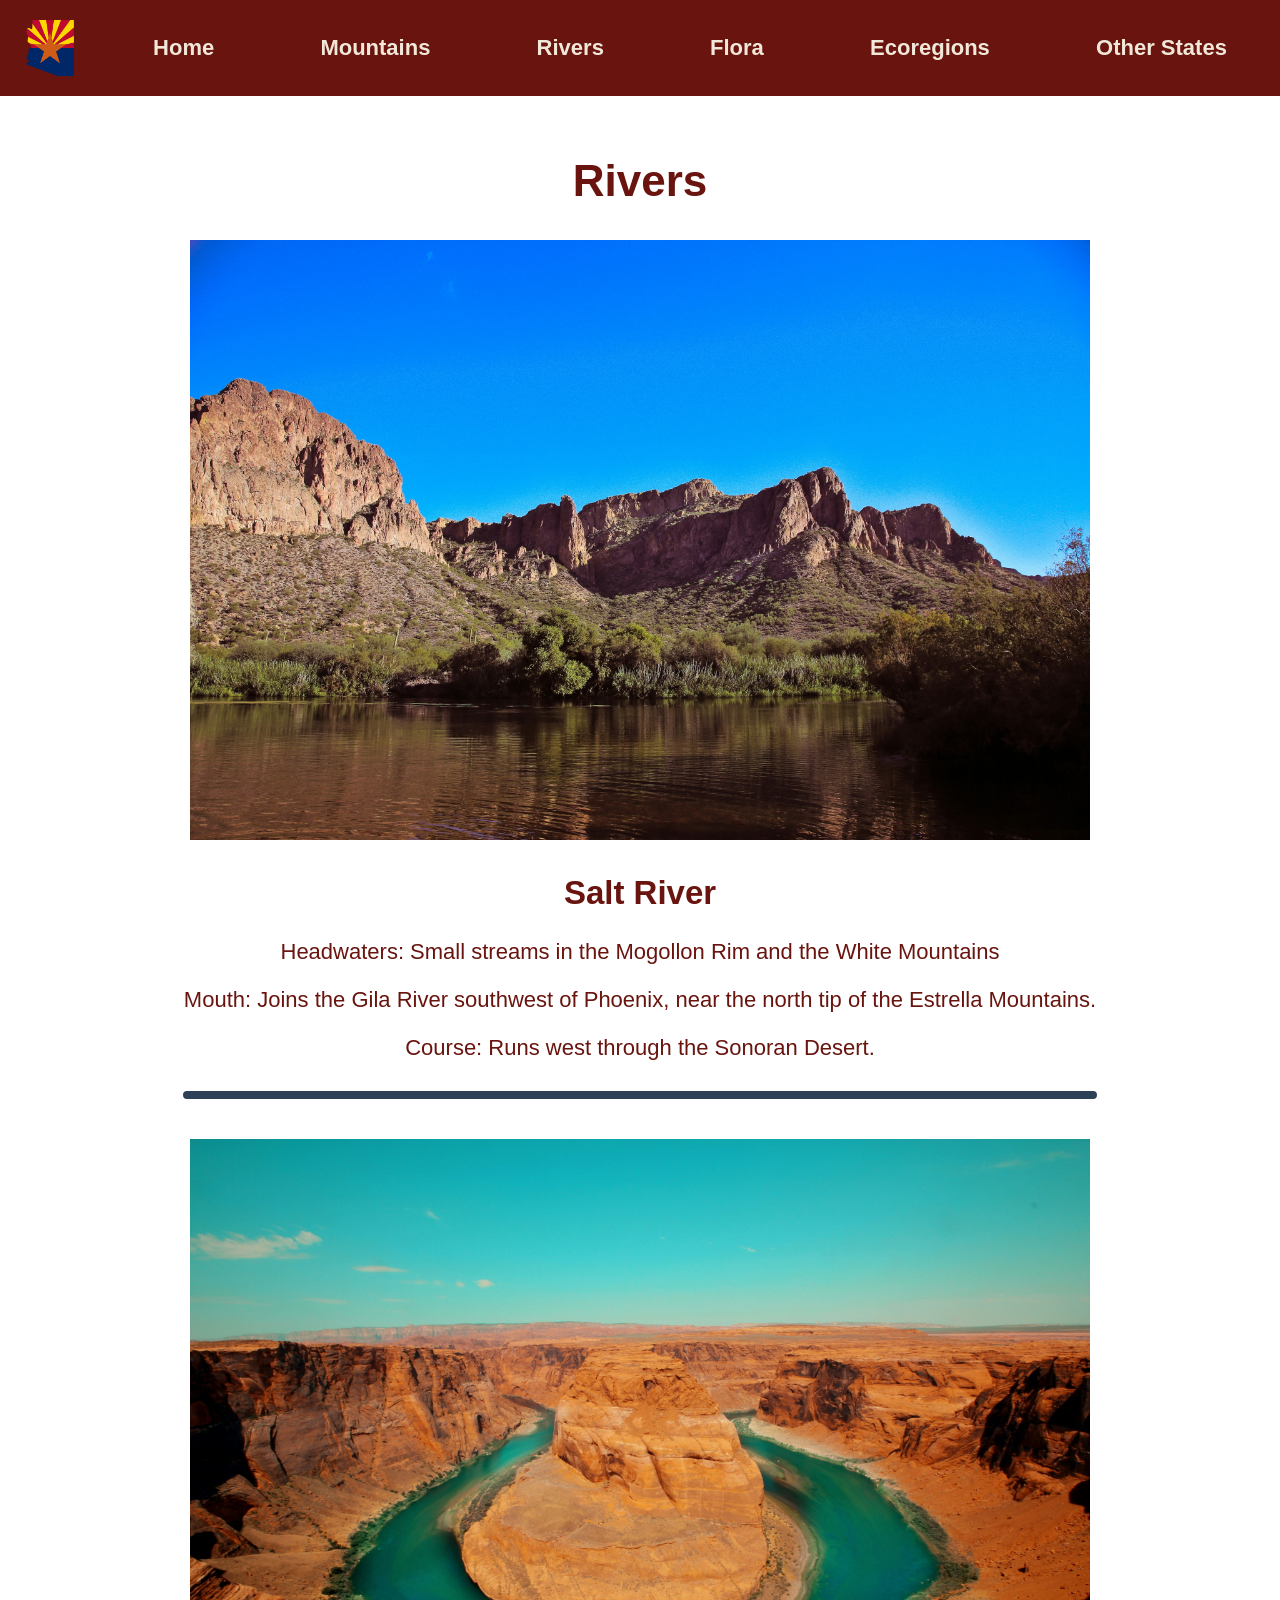
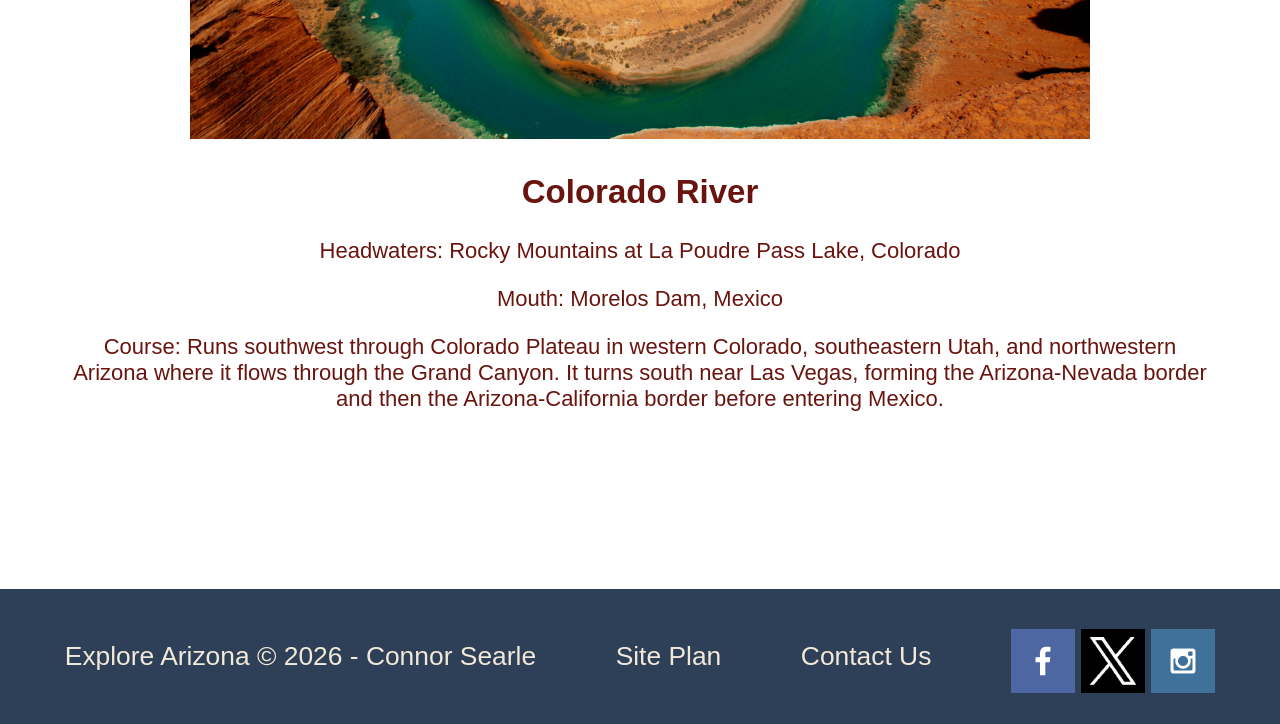
<file: arizona/rivers.html>
<!DOCTYPE html>
<html lang="en">
<head>
    <meta charset="UTF-8">
    <meta name="viewport" content="width=device-width, initial-scale=1.0">
    <title>Rivers | Explore Arizona</title>
    <link rel="stylesheet" href="styles/styles.css">
    <script src="scripts/loadHeader.js"></script>
</head>
<body>
    <div id="header-container"></div>
    <main class="mountains-and-rivers-body">
        <h1 class="child-page-title">Rivers</h1>
        
        <section class="info">
            <img class="info-img" src="styles/images/salt-river.jpg" alt="salt river">
            <div class="info-text">
                <h2>Salt River</h2>
                <p>Headwaters: Small streams in the Mogollon Rim and the White Mountains</p>
                <p>Mouth: Joins the Gila River southwest of Phoenix, near the north tip
                    of the Estrella Mountains.</p>
                <p>Course: Runs west through the Sonoran Desert.</p>
            </div>
            <hr>
        </section>
        <section class="info">
            <img class="info-img" src="styles/images/colorado-river-az.jpg" alt="salmon river">
            <div class="info-text">
                <h2>Colorado River</h2>
                <p>Headwaters: Rocky Mountains at La Poudre Pass Lake, Colorado</p>
                <p>Mouth: Morelos Dam, Mexico</p>
                <p>Course: Runs southwest through Colorado Plateau in western Colorado, southeastern Utah,
                     and northwestern Arizona where it flows through the Grand Canyon.
                     It turns south near Las Vegas, forming the Arizona-Nevada border and then the 
                     Arizona-California border before entering Mexico.
                </p>
            </div>
        </section>
    </main>    
    <footer>    
        <p>Explore Arizona &copy; 2026 - Connor Searle</p>
        <p><a href="site-plan.html">Site Plan</a></p>
        <p><a href="contactus.html">Contact Us</a></p>
        <div class="social">
            <a href="https://facebook.com" target="_blank">
                <img src="styles/images/facebook.png" alt="fb icon">
            </a>
            <a href="https://x.com" target="_blank">
                <img src="styles/images/x-icon.png" alt="x icon">
            </a>
            <a href="https://instagram.com" target="_blank">
                <img src="styles/images/instagram.png" alt="instagram icon">
            </a>
        </div>
    </footer>
</body>
</html>
</file>
<file: styles/style.css>
/* =========================
   Color Variables
   ========================= */

:root {
    --color-primary: #487773;
    --color-secondary: #395255;
    --color-accent-1: #9E3641;
    --color-accent-2: #F1E8D9;
}

* {
    box-sizing: border-box;
    
}


/* =========================
   Base Styles (Mobile First)
   ========================= */

body {
    background-color: #ffffff;
    font-family: Helvetica, Verdana, sans-serif;
    font-size: 22px;
    margin: 0;
    padding: 0;
}

#content {
    max-width: 100%;
    margin: 0 auto;
    padding: 0 0;
}

h1, h2, h3, h4 {
    font-family: Verdana, Helvetica, sans-serif;
    text-align: center;
}

h1, h2 {
    color: var(--color-secondary);
}

h4 {
    color: var(--color-primary);
}

p {
    color: var(--color-accent-2);
    font-family: Helvetica, Verdana, sans-serif;
}

/* Header */

header {
    background-color: var(--color-primary);
    display: flex;
    flex-direction: column;
    align-items: center;
}

#logo_link {
    display: flex;
    align-items: center;
    justify-content: center;
    max-height: 100%;
    padding-top: 15px;
}

.logo {
    width: 80px;
    height: 80px;
}

nav {
    display: flex;
    flex-direction: column;
    width: 100%;
}

nav a {
    text-align: center;
    color: var(--color-accent-2);
    text-decoration: none;
    font-weight: bold;
    padding: 15px;
    display: flex;
    align-items: center;
    justify-content: center;
}

nav a:hover {
    color: var(--color-accent-1);
    background-color: var(--color-accent-2);

    p {
        color: var(--color-accent-1);
    }
}

nav a p {
    margin: 0;
}

nav a p:hover {
    color: var(--color-accent-1);
}

/* Hero */

#hero {
    display: block;
    margin-top: 0;
}

#hero-box {
    width: 100%;
}

#hero-img {
    width: 100%;
    height: auto;
}

#hero-msg {
    margin: 20px 0;
    text-align: center;
}

#hero-msg h1 {
    font-size: 3.2em;
}

#hero-msg h4 {
    display: none;
}

#hero-msg p {
    color: var(--color-primary);
    margin: 0 20px;
}

#home-title {
    margin-top: 10px;
}

#home-msg {
    margin-top: 20px;
}

#quote-text {
    text-align: center;
    margin-top: 50px;
    color: var(--color-secondary);
}

/* Cards */

.home-grid {
    display: block;
}

.mountains-and-rivers-card,
.flora-card {
    margin: 50px auto;
    width: 90%;
    text-align: center;
}

.card-img {
    width: 100%;
    border: 8px ridge var(--color-accent-1);
    box-shadow: 5px 5px 10px #6f7364;
    margin-bottom: 15px;
}

/* Footer */

footer {
    background-color: var(--color-accent-1);
    color: var(--color-accent-2);
    padding: 25px;
    margin-top: 25px;
    display: flex;
    flex-direction: column;
    align-items: center;
    text-align: center;
}

footer a {
    color: var(--color-accent-2);
    text-decoration: none;
}

footer a:hover {
    color: var(--color-primary);
}

footer p {
    font-size: 1.2em;
}

footer p a:hover {
    text-decoration: underline;
}

footer .social img {
    padding-top: 15px;
}

/* Info Pages */
.child-page-title {
    margin-top: 60px;
}


/* Search Bar */
form {
    display: flex;
    justify-content: center;
    margin: 20px auto 30px;
    width: 80%;
    border: 2px solid var(--color-primary);
    border-radius: 5px;
    padding: 5px 10px;
    img {
        width: 30px;
    }
}

input {
    width: 100%;
    border: none;
    border-right: 1px solid var(--color-accent-2);
    margin-right: 5px;
    padding-left: 5px;
}

input:focus {
    border: none;
    outline: none;
}

::placeholder {
    color: var(--color-primary);
    opacity: .8;
}

/* Filter Buttons */

button {
    border: none;
    background-color: transparent;
}

#type-select, #region-select {
    margin: 15px;
    border: solid var(--color-accent-1);
    color: var(--color-secondary);
    height: 30px;
}

#clear-button {
    background-color: var(--color-accent-2);
    border: 1px solid var(--color-accent-1);
    color: var(--color-secondary);
    padding: 8px 12px;
    cursor: pointer;
    margin-top: 20px;
    margin-bottom: 5px;
}

#clear-button:hover {
    background-color: var(--color-primary);
    color: var(--color-accent-2);
}

/* Info Sections */

.info {
    text-align: center;
    padding: 5px;
    width: 90%;
    margin: auto;
}

.info-text p {
    color: var(--color-primary);
}

.info-img {
    max-width: 100%;
    height: auto;
}

/* .description {
    width: 90%;
    margin: auto;
} */

hr {
    border: 4px solid var(--color-accent-1);
    margin: 30px auto;
    width: 80%;
    border-radius: 5px;
}

/* =========================
   Medium Screens
   ========================= */

@media screen and (min-width: 900px) {

    #content {
        max-width: 1600px;
        padding: 0;
    }

    header {
        display: grid;
        grid-template-columns: 100px auto;
    }

    nav {
        flex-direction: row;
        justify-content: space-around;
        align-items: center;
        height: 100%;
    }

    nav a {
        padding: auto 25px;
        height: 100%;
        /* line-height: 100%; */
    }

    #logo_link {
        justify-self: center;
        align-self: center;
        padding-top: 0;
    }

    #hero {
        display: grid;
        grid-template-columns: 1fr 3fr 1fr;
        margin-top: -100px;
    }

    #hero-box {
        grid-column: 1/4;
        grid-row: 1/3;
        z-index: -1;
    }

    #hero-msg {
        grid-column: 2/3;
        grid-row: 1/2;
        margin-top: 100px;
    }

    #hero-msg h1 {
        font-size: 3.6em;
    }

    #home-title {
        font-size: 3.6em;
        margin-bottom: .3em;
        text-wrap: nowrap;

    }

    #hero-msg h4 {
        display: block;
    }

    #hero-msg p {
        color: var(--color-accent-2);
        margin: 0;
    }

    #home-msg {
        margin-top: 0;
    }

    #quote-text {
        margin-top: 100px;
    }

    .home-grid {
        display: grid;
        grid-template-columns: repeat(10, 1fr);
    }

    .card-img:hover {
        transform: scale(1.08);
        transition: transform 0.2s ease;
    }

    .mountains-and-rivers-card {
        grid-column: 2/5;
        grid-row: 2/3;
        width: auto;
        margin: 75px 0;
    }

    .flora-card {
        grid-column: 7/10;
        grid-row: 2/3;
        width: auto;
        margin: 75px 0;
    }

    .info-img {
        width: 900px;
        height: auto;
    }

    footer {
        flex-direction: row;
        justify-content: space-around;
        text-align: left;
        margin-top: 150px;
    }
}

/* =========================
   Large Screens
   ========================= */

@media screen and (min-width: 1000px) {

    nav a {
        padding: 35px;
    }

    #home-title {
        margin-top: 5%;
    }

    #home-msg {
        margin-top: 10%
    }
    
}

/* =========================
   Extra-Large Screens
   ========================= */

@media screen and (min-width: 1200px) {
    #home-msg {
        margin-top: 20%;
    }

}
</file>
<file: arizona/styles/styles.css>
/* =========================
   Color Variables
   ========================= */

:root {
    --color-primary: #69140E;
    --color-secondary: #B42318;
    --color-light: #C6AD94;
    --color-accent-1: #2E4057;
    --color-accent-2: #F1E8D9;
}

* {
    box-sizing: border-box;
    
}


/* =========================
   Base Styles (Mobile First)
   ========================= */

body {
    background-color: #ffffff;
    font-family: Helvetica, Verdana, sans-serif;
    font-size: 22px;
    margin: 0;
    padding: 0;
}

#content {
    max-width: 100%;
    margin: 0 auto;
    padding: 0 0;
}

h1, h2, h3, h4 {
    font-family: Verdana, Helvetica, sans-serif;
    text-align: center;
    color: var(--color-primary)
}

p {
    color: var(--color-accent-2);
    font-family: Helvetica, Verdana, sans-serif;
}

/* Header */

header {
    background-color: var(--color-primary);
    display: flex;
    flex-direction: column;
    align-items: center;
}

#logo_link {
    display: flex;
    align-items: center;
    justify-content: center;
    max-height: 100%;
    padding-top: 15px;
}

.logo {
    width: 80px;
    height: 80px;
}

nav {
    display: flex;
    flex-direction: column;
    width: 100%;
}

nav a {
    text-align: center;
    color: var(--color-accent-2);
    text-decoration: none;
    font-weight: bold;
    padding: 15px;
    display: flex;
    align-items: center;
    justify-content: center;
}

nav a:hover {
    color: var(--color-accent-1);
    background-color: var(--color-accent-2);

    p {
        color: var(--color-accent-1);
    }
}

nav a p {
    margin: 0;
}

nav a p:hover {
    color: var(--color-accent-1);
}

/* Hero */

#hero {
    display: block;
    margin-top: 0;
}

#hero-box {
    width: 100%;
}

#hero-img {
    width: 100%;
    height: auto;
}

#hero-msg {
    margin: 20px 0;
    text-align: center;
}

#hero-msg h1 {
    font-size: 3.2em;
}

#hero-msg h4 {
    display: none;
}

#hero-msg p {
    color: var(--color-primary);
    margin: 0 20px;
}

#home-title {
    margin-top: 10px;
}

#home-msg {
    margin-top: 20px;
}

#quote-text {
    text-align: center;
    margin-top: 50px;
    color: var(--color-secondary);
}

/* Cards */

.home-grid {
    display: block;
}

.mountains-and-rivers-card,
.flora-card {
    margin: 50px auto;
    width: 90%;
    text-align: center;
}

.card-img {
    width: 100%;
    border: 8px ridge var(--color-accent-1);
    box-shadow: 5px 5px 10px #6f7364;
    margin-bottom: 15px;
}

/* Footer */

footer {
    background-color: var(--color-accent-1);
    color: var(--color-accent-2);
    padding: 25px;
    margin-top: 25px;
    display: flex;
    flex-direction: column;
    align-items: center;
    text-align: center;
}

footer a {
    color: var(--color-accent-2);
    text-decoration: none;
}

footer a:hover {
    color: var(--color-primary);
}

footer p {
    font-size: 1.2em;
}

footer p a:hover {
    text-decoration: underline;
}

footer .social img {
    padding-top: 15px;
}

/* Info Pages */
.child-page-title {
    margin-top: 60px;
}

ul {
    list-style-type: none;
    /* list-style-position: inside; */
    color: var(--color-accent-1);
}

/* Search Bar */
form {
    display: flex;
    justify-content: center;
    margin: 20px auto 30px;
    width: 80%;
    border: 2px solid var(--color-primary);
    border-radius: 5px;
    padding: 5px 10px;
    img {
        width: 30px;
    }
}

input {
    width: 100%;
    border: none;
    border-right: 1px solid var(--color-accent-2);
    margin-right: 5px;
    padding-left: 5px;
}

input:focus {
    border: none;
    outline: none;
}

::placeholder {
    color: var(--color-primary);
    opacity: .8;
}

/* Filter Buttons */

button {
    border: none;
    background-color: transparent;
}

#type-select, #region-select {
    margin: 15px;
    border: solid var(--color-accent-1);
    color: var(--color-secondary);
    height: 30px;
}

#clear-button {
    background-color: var(--color-accent-2);
    border: 1px solid var(--color-accent-1);
    color: var(--color-secondary);
    padding: 8px 12px;
    cursor: pointer;
    margin-top: 20px;
    margin-bottom: 5px;
}

#clear-button:hover {
    background-color: var(--color-primary);
    color: var(--color-accent-2);
}

/* Info Sections */

.info {
    text-align: center;
    padding: 5px;
    width: 90%;
    margin: auto;
}

.info-text p {
    color: var(--color-primary);
}

.info-img {
    max-width: 100%;
    height: auto;
}

/* .description {
    width: 90%;
    margin: auto;
} */

hr {
    border: 4px solid var(--color-accent-1);
    margin: 30px auto;
    width: 80%;
    border-radius: 5px;
}

/* =========================
   Medium Screens
   ========================= */

@media screen and (min-width: 900px) {

    #content {
        max-width: 1600px;
        padding: 0;
    }

    header {
        display: grid;
        grid-template-columns: 100px auto;
    }

    nav {
        flex-direction: row;
        justify-content: space-around;
        align-items: center;
        height: 100%;
    }

    nav a {
        padding: auto 25px;
        height: 100%;
        /* line-height: 100%; */
    }

    #logo_link {
        justify-self: center;
        align-self: center;
        padding-top: 0;
    }

    #hero {
        display: grid;
        grid-template-columns: 1fr 3fr 1fr;
        margin-top: -100px;
    }

    #hero-box {
        grid-column: 1/4;
        grid-row: 1/3;
        z-index: -1;
    }

    #hero-msg {
        grid-column: 2/3;
        grid-row: 1/2;
        margin-top: 100px;
    }

    #hero-msg h1 {
        font-size: 3.6em;
    }

    #home-title {
        font-size: 3.6em;
        margin-bottom: .5em;
        text-wrap: nowrap;
    }

    #hero-msg h4 {
        display: block;
    }

    #hero-msg p {
        color: var(--color-accent-2);
        margin: 0;
    }

    #home-msg {
        margin-top: 0;
    }

    #quote-text {
        margin-top: 100px;
    }

    .home-grid {
        display: grid;
        grid-template-columns: repeat(10, 1fr);
    }

    .card-img:hover {
        transform: scale(1.08);
        transition: transform 0.2s ease;
    }

    .mountains-and-rivers-card {
        grid-column: 2/5;
        grid-row: 2/3;
        width: auto;
        margin: 75px 0;
    }

    .flora-card {
        grid-column: 7/10;
        grid-row: 2/3;
        width: auto;
        margin: 75px 0;
    }

    .info-img {
        width: 900px;
        height: auto;
    }

    footer {
        flex-direction: row;
        justify-content: space-around;
        text-align: left;
        margin-top: 150px;
    }
}

/* =========================
   Large Screens
   ========================= */

@media screen and (min-width: 1000px) {

    nav a {
        padding: 35px;
    }

    #home-title {
        margin-top: 5%;
    }

    #home-msg {
        margin-top: 10%
    }
    
}

/* =========================
   Extra-Large Screens
   ========================= */

@media screen and (min-width: 1200px) {
    #home-msg {
        margin-top: 20%;
    }

}
</file>
<file: utah/styles/styles.css>
:root {
    /* Primary brand colors */
    --color-primary: #193445;
    --color-secondary: #0E161B;
    --color-light: #C6AD94;
    --color-accent-1: #565859;
    --color-accent-2: #F1E8D9;

    /* Light / background */
    --color-bg: #ffffff;
    --color-bg-alt: #ececed;

    /* Shadow */
    --color-shadow: #6f7364;
}

#content {
    max-width: 1600px; /* Adjust the max-width value as needed */
    margin: 0 auto; /*0 is for top and bottom, auto is for left and right */
}

/* Center-align text for <a> elements inside <nav> */

h1 {
    color: var(--color-primary);
    font-family: Verdana, Helvetica, sans-serif;
}

h2 {
    margin: 0;
    color: var(--color-secondary);
    font-family: Verdana, Helvetica, sans-serif;
}

h4 {
    color: var(--color-accent-2);
    text-align: center;
    font-family: Verdana, Helvetica, sans-serif;
}

p {
    color: #F1E8D9;
    font-family: Helvetica, Verdana, sans-serif;
}

/* Center-align text for <section> elements inside <main> */
main section {
    text-align: center; 
    width: 100%;
    max-width: 1200px; /* or whatever you want it to be */
    margin: 0 auto;
}

main section img {
    box-sizing: border-box;
}

/* background height */
#background {
    height: 725px;
    background-color: #ececed;
    grid-column: 1/11;
    grid-row: 4/9;
}


body {
    background-color: #ffffff;
    font-family: Helvetica, Verdana, sans-serif;
    font-size: 22px;
    margin: 0;
    padding: 0;
}

header {
    background-color: var(--color-primary);
    display: grid;
    grid-template-columns: 100px auto;
}

nav a {
    text-align: center;
    color: var(--color-accent-2);
    text-decoration: none;
    padding: 35px;
}

nav a:hover {
    color: var(--color-accent-1);
    background-color: var(--color-accent-2);
}

#hero {
    display: grid;
    grid-template-columns: 1fr 3fr 1fr;
    margin-top: -100px;
}

#hero-box {
    grid-column: 1/4;
    grid-row: 1/3;
    z-index: -1;
}

#hero-msg {
    grid-column: 2/3;
    grid-row: 1/2;
    margin-top: 150px;
}

/* Center-align text for <h1> and <h4> elements inside #hero-msg */
#hero-msg h1, #hero-msg h4 {
    text-align: center;
}

.home-title {
    color: var(--color-secondary);
    font-family: Verdana, Helvetica, sans-serif;
    font-size: 2em;
    margin-top: 10px;
}

#hero-msg h1 {
    color: var(--color-primary); 
    font-size: 3.6em
}

#hero-msg p {
    color: var(--color-accent-2);
    /* text-shadow: -1px -1px 0 #000,  
    1px -1px 0 #000,
   -1px  1px 0 #000,
    1px  1px 0 #000; Add black shadow with slight offset */
    /* -webkit-text-fill-color: transparent;
    -webkit-text-stroke: 1px; */
}

/* .outline {
    color: #fff;
    text-shadow: #000 0px 0px 1px;
    -webkit-font-smoothing: antialiased;
} */

#hero-img {
    width: 100%
}

#home-msg {
    margin-top: 150px;
}

/* #quote-box {
    position: absolute;
    left: 50%;
    transform: translate(-50%, -50%);
} */

#quote-text {
    text-align: center;
    margin-top: 100px;
}

.icon {
    padding-top: 10px;
}

.logo {
    /* width: 80px; */
    height: 70px;
}

#logo_link {
    padding-top: 5px;
    justify-self: center;
    align-self: center;
}

.mountains-and-rivers-card, .flora-card {
    margin:75px 0;
}

.mountains-and-rivers-card {
    grid-column: 2/5;
    grid-row: 2/3;
}

/* .camping-card {
    grid-column: 5/7;
    grid-row: 2/3;
} */

.flora-card {
    grid-column: 7/10;
    grid-row: 2/3;
}

.card-img {
    border: 8px ridge var(--color-accent-1);
    box-shadow: 5px 5px 10px #6f7364;
    margin-bottom: 15px;
}

.card-img:hover {
    transform: scale(1.08);
    transition: transform 0.2s ease; /* Increased duration and added easing */

}

/* .mountains {
    width: 100%;
    grid-column: 2/7;
    grid-row: 5/8;
    box-shadow: 5px 5px 10px #6f7364;;
} */

.card-img, .mountains {
    width: 100%;
}

nav {
    display: flex;
    justify-content: space-around;
}

.home-grid {
    display: grid;
    grid-template-columns: repeat(10, 1fr);
}

footer {
    background-color: var(--color-accent-1);
    color: var(--color-accent-2);
    padding: 25px 50px;
    margin-top: 150px;
    display: flex;
    justify-content: space-around;
    align-items: center;
}

footer a {
    color: var(--color-accent-2);
    text-decoration: none;   
}

footer a:hover {
    color: #774848;
    background-color: var(--color-accent-1);

}

footer p {
    font-size: 1.2em;
}

footer p a:hover {
    text-decoration: underline;
}

footer .social img {
    padding-top: 15px;
}

.child-page-title {
    text-align: center;
}

/* #rivers {
    text-align: center;
} */
/* 
.rivers-grid {
    display: grid;
    grid-template-columns: 1fr 1fr;
    gap: 20px;
}

.left-column {
    grid-column: 1/2;
    align-items: center;
    margin-left: 20px;
}

.right-column {
    grid-column: 2/3;

} */

.info-text {
    /* box-sizing: content-box; */
    margin-bottom: 100px;
}

.info-image {
    /* box-sizing: content-box;
    margin-top: 100px;
    width: 100%; */
    max-width: 800px;
    /* display: block; */

    width: 100%; /* Ensure the image fills its container */
    height: auto; /* Maintain aspect ratio */
    max-width: 100%; /* Prevent the image from overflowing its container */
}

/* Media stuff starts here */

@media screen and (max-width: 900px) {
    #hero, .home-grid {
        display: block;
        height: auto;
    }
    nav, footer {
        flex-direction: column;
    }
    nav a {
        display: block;
        padding: 15px;
    }
    #hero {
        margin-top: 0;
    }
    #hero-msg {
        margin-top: 0;
    }
    #hero-msg h4 {
        display: none;
        color: #774848
    }
    #hero-msg h1 {
        color: var(--color-primary);
    }
    #hero-msg p {
        color: #774848;
        margin-left: 20px;
        margin-right: 20px; 
    }
    .home-title {
        font-size: 25px;
    }
    #home-msg {
        margin-top: 0;
    }
    .mountains-and-rivers-card, .flora-card { 
        margin: 50px auto;
        width: 60%;
    }
    #background {
        display: none;
    }
    footer {
        margin-top: 25px;
    }
    .info {
        display: block;
        height: auto;
        margin-top: 0;
    }
    .info-img {
        max-width: 800px;
        width: 100%;
    }
}
</file>
